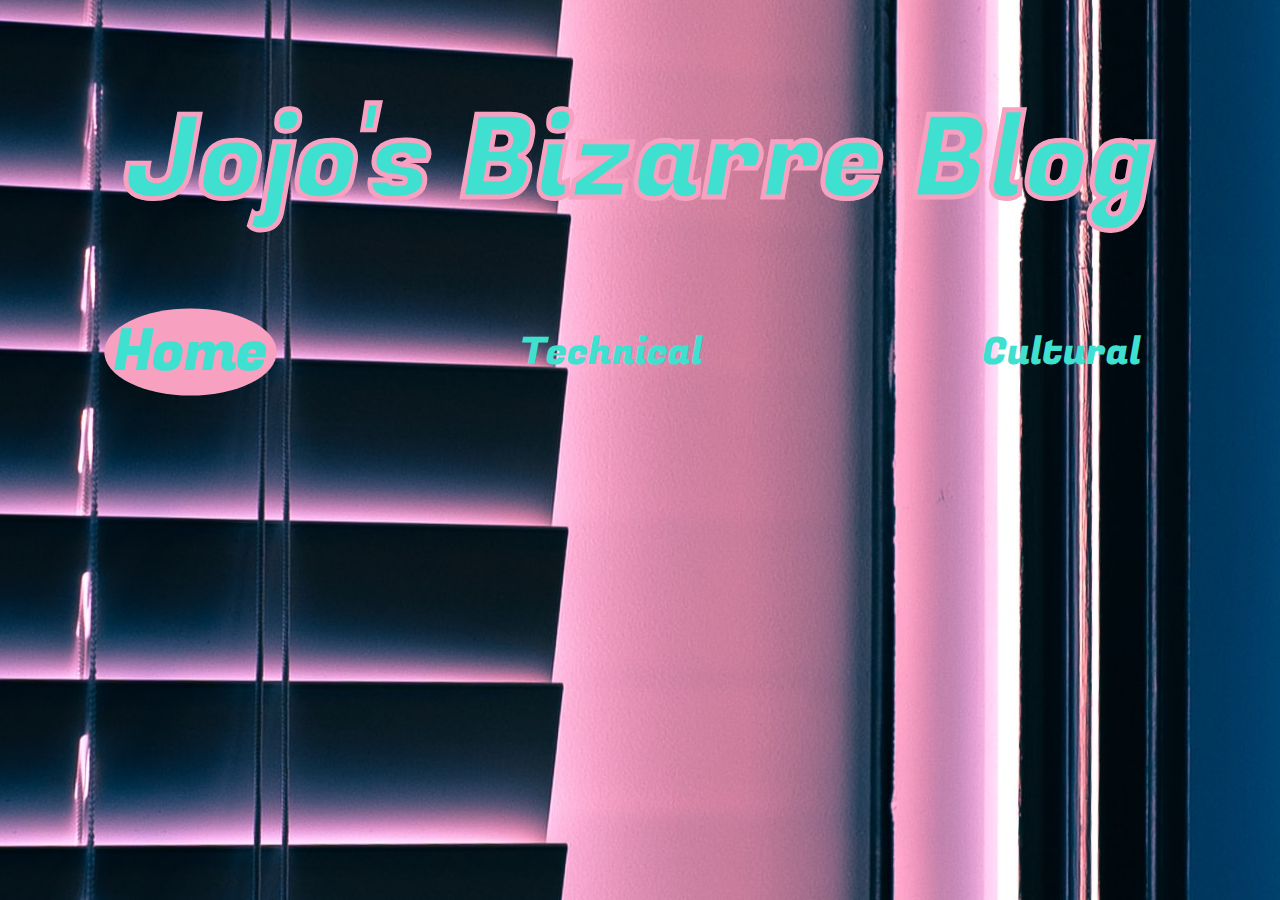
<file: index.html>
<!DOCTYPE html>
<html>
  <head>
    <meta charset="UTF-8">
    <meta name="viewport" content="width=device-width, initial-scale=1.0">
    <link href="styles/main.css" rel="stylesheet" type="text/css">
    <link rel="preconnect" href="https://fonts.googleapis.com">
    <link rel="preconnect" href="https://fonts.gstatic.com" crossorigin>
    <link href="https://fonts.googleapis.com/css2?family=Fugaz+One&family=Montserrat:wght@100&display=swap" rel="stylesheet">
    <title>My blog</title>
    </head>
  <body class="bg-image">
    <div class="header">
    <h1 class="turquoise-text text-outline header-type">Jojo's Bizarre Blog</h1>
    </div>
    <div class="button-grid-container">
      <div class="grid-item"><Button type="button" class="button turquoise-text button-here" onclick="window.location.href='index.html'">Home</Button></div>
      <div class="grid-item"><Button type="button" class="button turquoise-text" onclick="window.location.href='blog/Technical.html'">Technical</Button></div>
      <div class="grid-item"><Button type="button" class="button turquoise-text" onclick="window.location.href='blog/Cultural.html'">Cultural</Button></div>
    </div>
  <div>
    
  </div>
  </body>
</html>
</file>
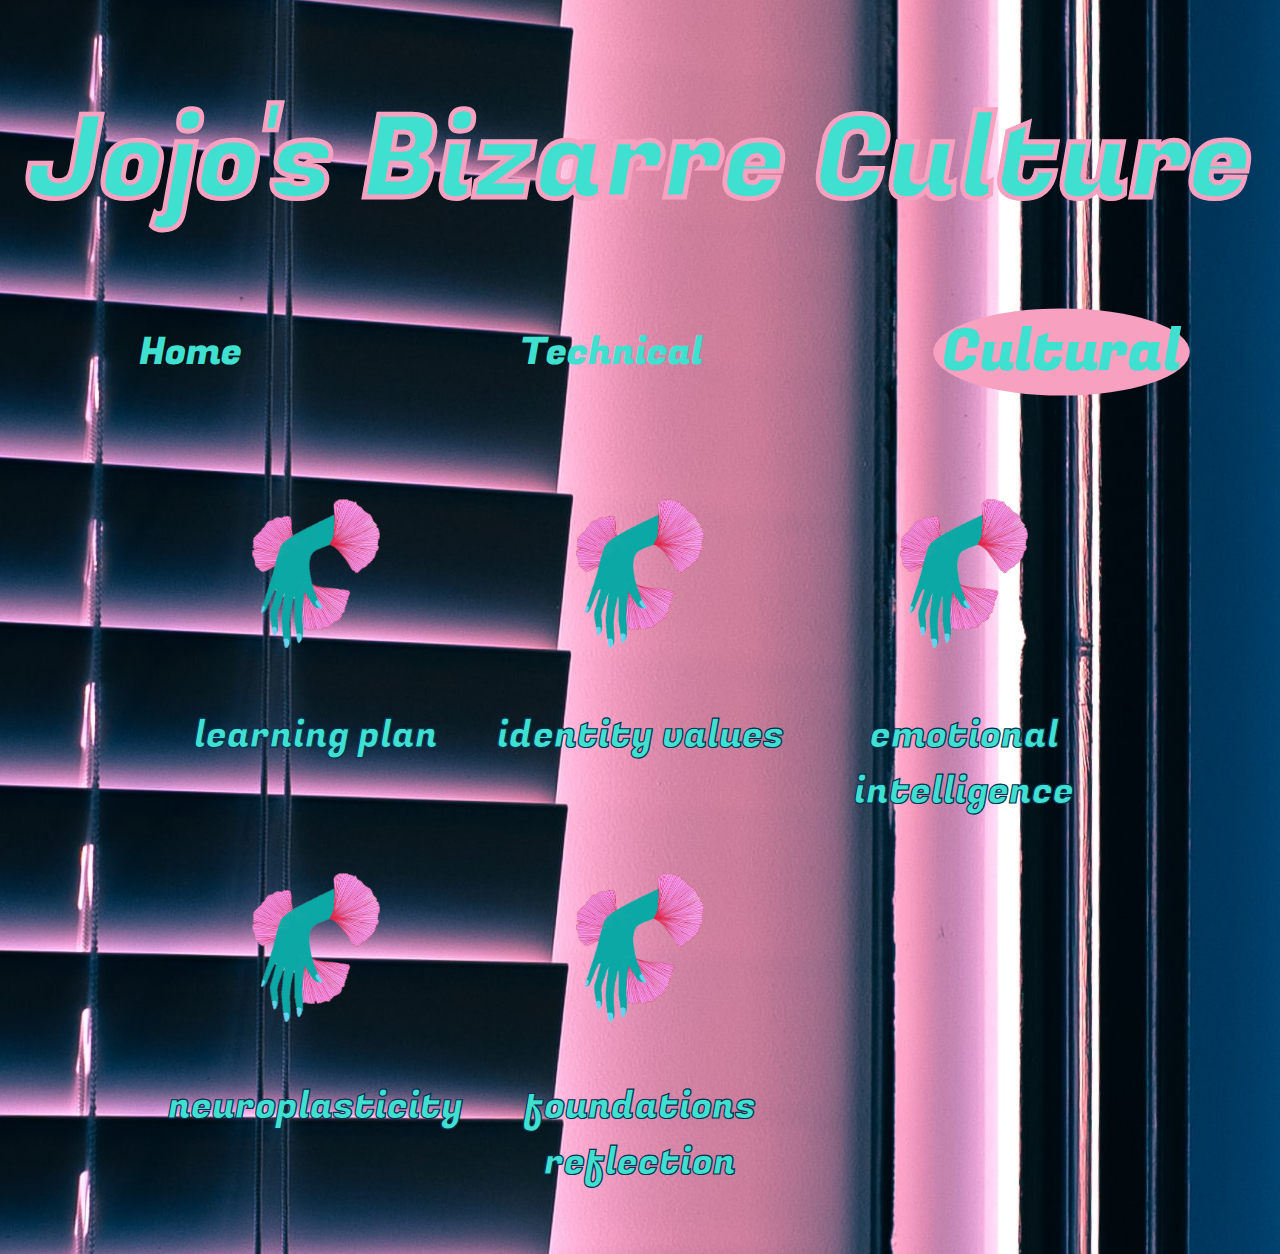
<file: blog/Cultural.html>
<!DOCTYPE html>
<html>
  <head>
    <meta charset="UTF-8" name="viewport" content="width=device-width, initial-scale=1">
    <link href="../styles/main.css" rel="stylesheet" type="text/css">
    <link rel="preconnect" href="https://fonts.googleapis.com">
    <link rel="preconnect" href="https://fonts.gstatic.com" crossorigin>
    <link href="https://fonts.googleapis.com/css2?family=Fugaz+One&family=Montserrat:wght@100&display=swap" rel="stylesheet">
    <title>My blog: Cultural</title>
    </head>
  <body class="bg-image">
    <div class="header">
      <h1 class="turquoise-text text-outline header-type">Jojo's Bizarre Culture</h1>
    </div>
    <div class="button-grid-container">
      <div class="grid-item">
        <Button type="button" class="button turquoise-text" onclick="window.location.href='../index.html'">Home</Button>
      </div>
      <div class="grid-item">
        <Button type="button" class="button turquoise-text" onclick="window.location.href='Technical.html'">Technical</Button>
      </div>
      <div class="grid-item">
        <Button type="button" class="button turquoise-text button-here" onclick="window.location.href='Cultural.html'">Cultural</Button>
      </div>
    </div>
    <div class="blog-grid-container">
      <div class="grid-item-topic turquoise-text"onclick="window.location.href='learning-plan.html'">
        <button type="button" class="culture-button"></button> 
          <span class="turquoise-text button-text">learning plan</span>
      </div>
      <div class="grid-item-topic turquoise-text"onclick="window.location.href='identity-values.html'">
        <button type="button" class="culture-button topic-word"></button>
          <span class="turquoise-text button-text">identity values</span>
      </div>
      <div class="grid-item-topic turquoise-text"onclick="window.location.href='emotional-intelligence.html'">
        <button type="button" class="culture-button"></button>
          <span class="turquoise-text button-text">emotional intelligence</span>
      </div>
      <div class="grid-item-topic"onclick="window.location.href='neuroplasticity.html'">
        <button type="button" class="culture-button"></button>
          <span class="turquoise-text button-text">neuroplasticity</span>
      </div>
      <div class="grid-item-topic"onclick="window.location.href='foundations-reflection.html'">
        <button type="button" class="culture-button"></button>
          <span class="turquoise-text button-text">foundations reflection</span>
      </div>
      <div class="grid-item-topic" style="display:none">
        <button type="button" class="culture-button"></button>
          <span class="turquoise-text button-text">Topic</span>
      </div>
      <div class="grid-item-topic" style="display:none">
        <button type="button" class="culture-button"></button>
          <span class="turquoise-text button-text">Topic</span>
      </div>
      <div class="grid-item-topic" style="display:none">
        <button type="button" class="culture-button"></button>
          <span class="turquoise-text button-text">Topic</span>
      </div>
      <div class="grid-item-topic" style="display:none">
        <button type="button" class="culture-button"></button>
          <span class="turquoise-text button-text">Topic</span>
      </div>
    </div>
  </body>
</html>
</file>
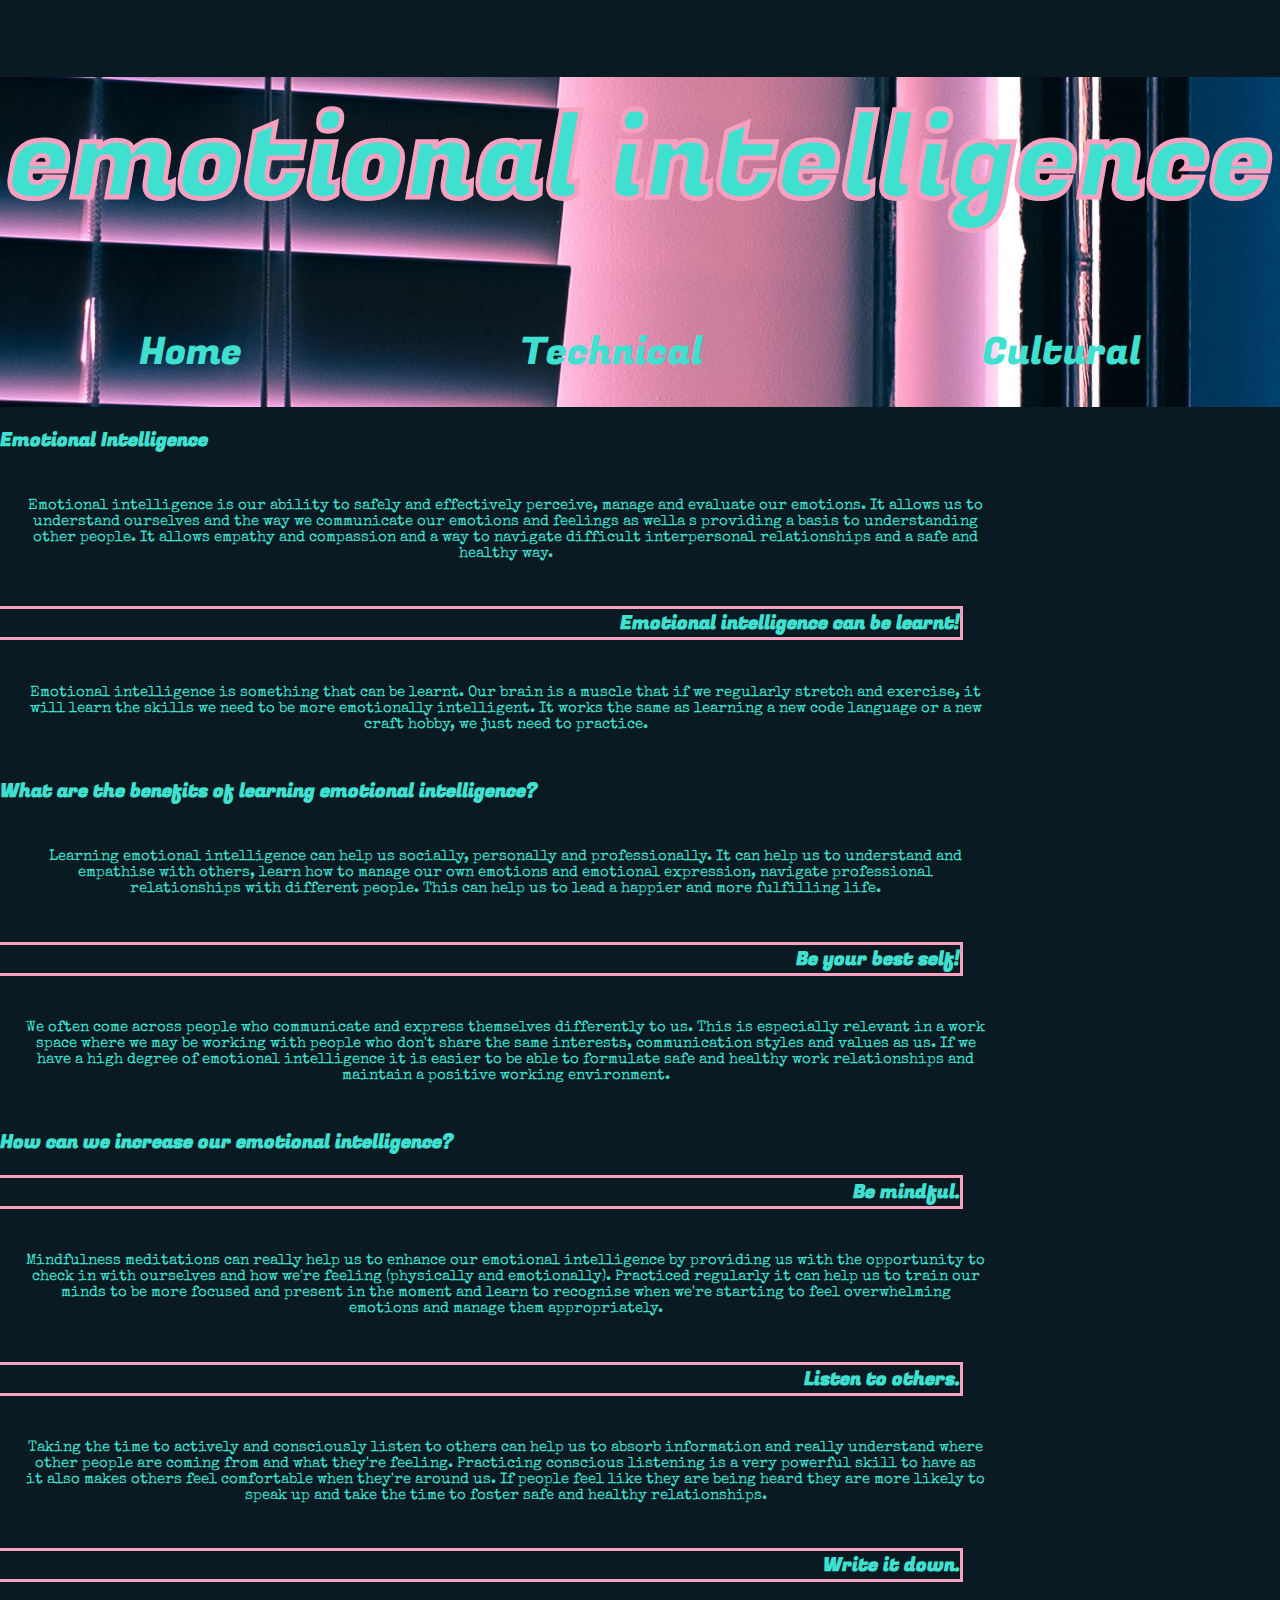
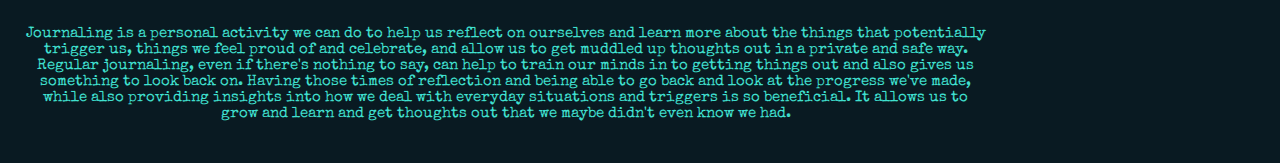
<file: blog/emotional-intelligence.html>
<!DOCTYPE html>
<html lang="en">
    <head>
      <meta charset="UTF-8">
      <meta name="viewport" content="width=device-width, initial-scale=1.0">
      <meta http-equiv="X-UA-Compatible" content="ie=edge">
      <link href="../styles/main.css" rel="stylesheet" type="text/css">
      <link rel="preconnect" href="https://fonts.googleapis.com">
      <link rel="preconnect" href="https://fonts.gstatic.com" crossorigin>
      <link href="https://fonts.googleapis.com/css2?family=Fugaz+One&family=Montserrat:wght@100&family=Special+Elite&display=swap" rel="stylesheet">
      <title>Emotional Intelligence</title>
    </head>
    <body style="background-color: #091a22">
      <div class="banner">
      <div class="header">
        <h1 class="turquoise-text text-outline header-type">emotional intelligence</h1>
      </div>
      <div class="button-grid-container">
        <div class="grid-item">
          <Button type="button" class="button turquoise-text" onclick="window.location.href='../index.html'">Home</Button>
        </div>
        <div class="grid-item">
          <Button type="button" class="button turquoise-text" onclick="window.location.href='Technical.html'">Technical</Button>
        </div>
        <div class="grid-item">
          <Button type="button" class="button turquoise-text" onclick="window.location.href='Cultural.html'">Cultural</Button>
        </div>
      </div>
      </div>
      <div>
        <h3 class="turquoise-text">Emotional Intelligence</h3>
          <p class="body-type main-content">
            Emotional intelligence is our ability to safely and effectively perceive, manage and evaluate our emotions. It allows us to understand ourselves and the way we communicate our emotions and feelings as wella s providing a basis to understanding other people. It allows empathy and compassion and a way to navigate difficult interpersonal relationships and a safe and healthy way.
          </p>
        <h3 class="turquoise-text border" style="text-align:right;">
        Emotional intelligence can be learnt!</h3>
          <p class="body-type main-content">
            Emotional intelligence is something that can be learnt. Our brain is a muscle that if we regularly stretch and exercise, it  will learn the skills we need to be more emotionally intelligent. It works the same as learning a new code language or a new craft hobby, we just need to practice.
          </p>
        <h3 class="turquoise-text">What are the benefits of learning emotional intelligence?</h3>
          <p class="body-type main-content">
            Learning emotional intelligence can help us socially, personally and professionally. It can help us to understand and empathise with others, learn how to manage our own emotions and emotional expression, navigate professional relationships with different people. This can help us to lead a happier and more fulfilling life.
          </p>
        <h3 class="turquoise-text border" style="text-align:right;">Be your best self!</h3>
          <p class="body-type main-content">
            We often come across people who communicate and express themselves differently to us. This is especially relevant in a work space where we may be working with people who don't share the same interests, communication styles and values as us. If we have a high degree of emotional intelligence it is easier to be able to formulate safe and healthy work relationships and maintain a positive working environment.
          </p>
        <h3 class="turquoise-text">How can we increase our emotional intelligence?</h3>
        <h3 class="turquoise-text border" style="text-align:right;">Be mindful.</h3>
          <p class="body-type main-content">
            Mindfulness meditations can really help us to enhance our emotional intelligence by providing us with the opportunity to check in with ourselves and how we're feeling (physically and emotionally). Practiced regularly it can help us to train our minds to be more focused and present in the moment and learn to recognise when we're starting to feel overwhelming emotions and manage them appropriately.
          </p>
        <h3 class="turquoise-text border" style="text-align:right;">Listen to others.</h3>
          <p class="body-type main-content">
            Taking the time to actively and consciously listen to others can help us to absorb information and really understand where other people are coming from and what they're feeling. Practicing conscious listening is a very powerful skill to have as it also makes others feel comfortable when they're around us. If people feel like they are being heard they are more likely to speak up and take the time to foster safe and healthy relationships.
          </p>
        <h3 class="turquoise-text border" style="text-align:right;">Write it down.</h3>
          <p class="body-type main-content">
            Journaling is a personal activity we can do to help us reflect on ourselves and learn more about the things that potentially trigger us, things we feel proud of and celebrate, and allow us to get muddled up thoughts out in a private and safe way. Regular journaling, even if there's nothing to say, can help to train our minds in to getting things out and also gives us something to look back on. Having those times of reflection and being able to go back and look at the progress we've made, while also providing insights into how we deal with everyday situations and triggers is so beneficial. It allows us to grow and learn and get thoughts out that we maybe didn't even know we had.
          </p>
      </div>
    </body>
  </html>
</file>
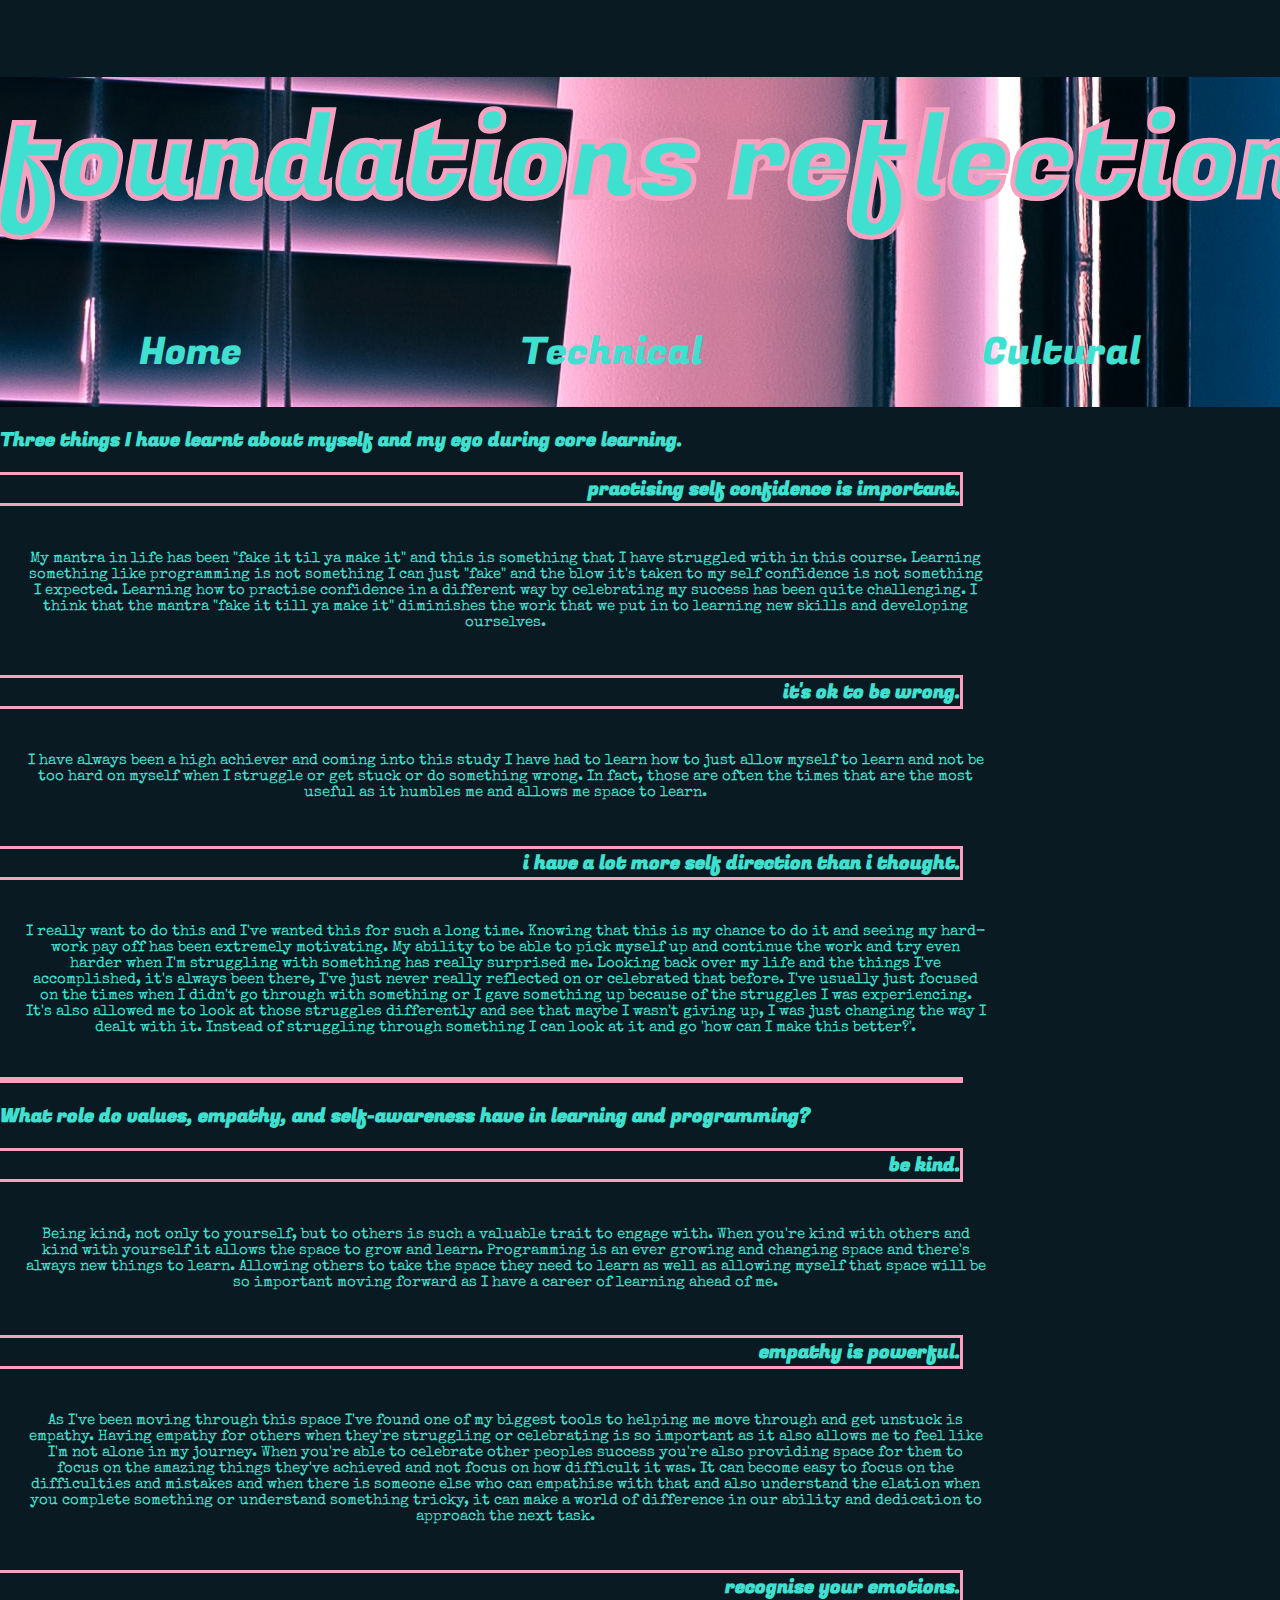
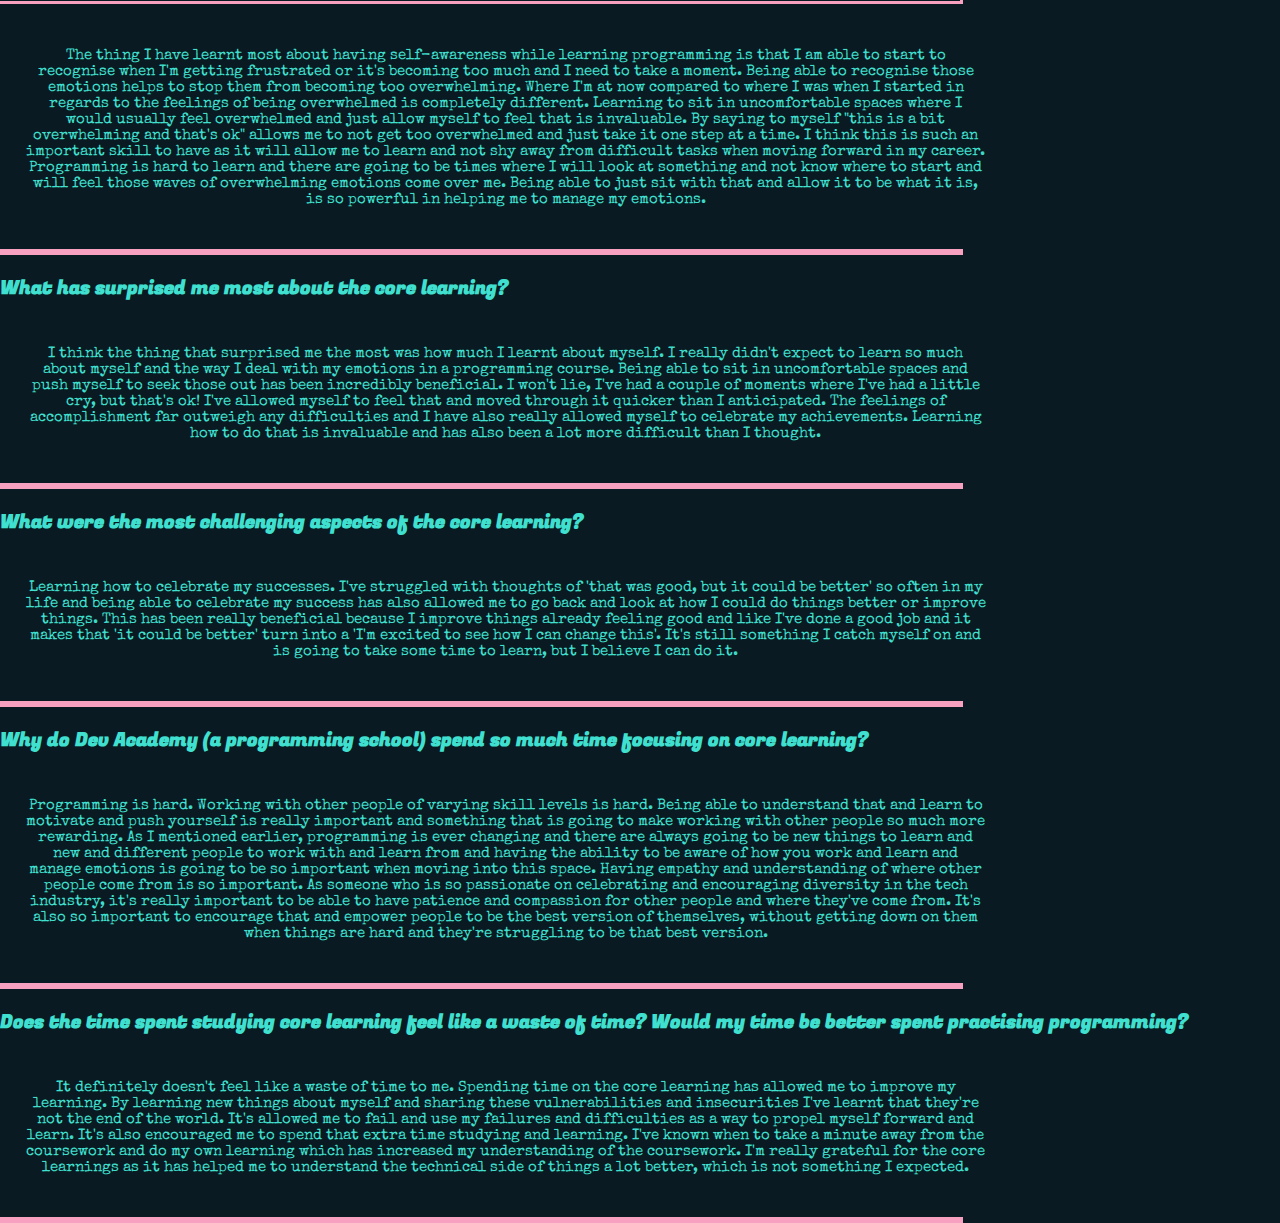
<file: blog/foundations-reflection.html>
<!DOCTYPE html>
<html lang="en">
    <head>
      <meta charset="UTF-8">
      <meta name="viewport" content="width=device-width, initial-scale=1.0">
      <meta http-equiv="X-UA-Compatible" content="ie=edge">
      <link href="../styles/main.css" rel="stylesheet" type="text/css">
      <link rel="preconnect" href="https://fonts.googleapis.com">
      <link rel="preconnect" href="https://fonts.gstatic.com" crossorigin>
      <link href="https://fonts.googleapis.com/css2?family=Fugaz+One&family=Montserrat:wght@100&family=Special+Elite&display=swap" rel="stylesheet">
      <title>Foundations Reflection</title>
    </head>
    <body style="background-color: #091a22">
      <div class="banner">
      <div class="header">
        <h1 class="turquoise-text text-outline header-type">foundations reflection</h1>
      </div>
      <div class="button-grid-container">
        <div class="grid-item">
          <Button type="button" class="button turquoise-text" onclick="window.location.href='../index.html'">Home</Button>
        </div>
        <div class="grid-item">
          <Button type="button" class="button turquoise-text" onclick="window.location.href='Technical.html'">Technical</Button>
        </div>
        <div class="grid-item">
          <Button type="button" class="button turquoise-text" onclick="window.location.href='Cultural.html'">Cultural</Button>
        </div>
      </div>
      </div>
      <div>
        <h3 class="turquoise-text"> Three things I have learnt about myself and my ego during core learning.</h3>
      </p>
      <h3 class="turquoise-text border" style="text-align:right;">practising self confidence is important.
      </h3>
          <p class="body-type main-content">
            My mantra in life has been "fake it til ya make it" and this is something that I have struggled with in this course. Learning something like programming is not something I can just "fake" and the blow it's taken to my self confidence is not something I expected. Learning how to practise confidence in a different way by celebrating my success has been quite challenging. I think that the mantra "fake it till ya make it" diminishes the work that we put in to learning new skills and developing ourselves.
          </p>
        <h3 class="turquoise-text border" style="text-align:right;">it's ok to be wrong.
        </h3>
          <p class="body-type main-content">
            I have always been a high achiever and coming into this study I have had to learn how to just allow myself to learn and not be too hard on myself when I struggle or get stuck or do something wrong. In fact, those are often the times that are the most useful as it humbles me and allows me space to learn. 
          </p>
        <h3 class="turquoise-text border" style="text-align:right;">i have a lot more self direction than i thought.
        </h3>
          <p class="body-type main-content">
            I really want to do this and I've wanted this for such a long time. Knowing that this is my chance to do it and seeing my hard-work pay off has been extremely motivating. My ability to be able to pick myself up and continue the work and try even harder when I'm struggling with something has really surprised me. Looking back over my life and the things I've accomplished, it's always been there, I've just never really reflected on or celebrated that before. I've usually just focused on the times when I didn't go through with something or I gave something up because of the struggles I was experiencing. It's also allowed me to look at those struggles differently and see that maybe I wasn't giving up, I was just changing the way I dealt with it. Instead of struggling through something I can look at it and go 'how can I make this better?'.
          </p>
        <div class="border"></div>
        <h3 class="turquoise-text">What role do values, empathy, and self-awareness have in learning and programming?</h3>
        <h3 class="turquoise-text border" style="text-align:right;">be kind.
        </h3>
          <p class="body-type main-content">
            Being kind, not only to yourself, but to others is such a valuable trait to engage with. When you're kind with others and kind with yourself it allows the space to grow and learn. Programming is an ever growing and changing space and there's always new things to learn. Allowing others to take the space they need to learn as well as allowing myself that space will be so important moving forward as I have a career of learning ahead of me.
          </p>
        <h3 class="turquoise-text border" style="text-align:right;">empathy is powerful.
        </h3>
          <p class="body-type main-content">
            As I've been moving through this space I've found one of my biggest tools to helping me move through and get unstuck is empathy. Having empathy for others when they're struggling or celebrating is so important as it also allows me to feel like I'm not alone in my journey. When you're able to celebrate other peoples success you're also providing space for them to focus on the amazing things they've achieved and not focus on how difficult it was. It can become easy to focus on the difficulties and mistakes and when there is someone else who can empathise with that and also understand the elation when you complete something or understand something tricky, it can make a world of difference in our ability and dedication to approach the next task. 
          </p>
        <h3 class="turquoise-text border" style="text-align:right;">recognise your emotions.
        </h3>
          <p class="body-type main-content">
            The thing I have learnt most about having self-awareness while learning programming is that I am able to start to recognise when I'm getting frustrated or it's becoming too much and I need to take a moment. Being able to recognise those emotions helps to stop them from becoming too overwhelming. Where I'm at now compared to where I was when I started in regards to the feelings of being overwhelmed is completely different. Learning to sit in uncomfortable spaces where I would usually feel overwhelmed and just allow myself to feel that is invaluable. By saying to myself "this is a bit overwhelming and that's ok" allows me to not get too overwhelmed and just take it one step at a time. I think this is such an important skill to have as it will allow me to learn and not shy away from difficult tasks when moving forward in my career. Programming is hard to learn and there are going to be times where I will look at something and not know where to start and will feel those waves of overwhelming emotions come over me. Being able to just sit with that and allow it to be what it is, is so powerful in helping me to manage my emotions.
          </p>
        <div class="border"></div>
        <h3 class="turquoise-text">What has surprised me most about the core learning?</h3>
          <p class="body-type main-content">
            I think the thing that surprised me the most was how much I learnt about myself. I really didn't expect to learn so much about myself and the way I deal with my emotions in a programming course. Being able to sit in uncomfortable spaces and push myself to seek those out has been incredibly beneficial. I won't lie, I've had a couple of moments where I've had a little cry, but that's ok! I've allowed myself to feel that and moved through it quicker than I anticipated. The feelings of accomplishment far outweigh any difficulties and I have also really allowed myself to celebrate my achievements. Learning how to do that is invaluable and has also been a lot more difficult than I thought.
          </p>
        <div class="border"></div>
        <h3 class="turquoise-text">What were the most challenging aspects of the core learning?</h3>
          <p class="body-type main-content">
            Learning how to celebrate my successes. I've struggled with thoughts of 'that was good, but it could be better' so often in my life and being able to celebrate my success has also allowed me to go back and look at how I could do things better or improve things. This has been really beneficial because I improve things already feeling good and like I've done a good job and it makes that 'it could be better' turn into a 'I'm excited to see how I can change this'. It's still something I catch myself on and is going to take some time to learn, but I believe I can do it.
          </p>
        <div class="border"></div>
        <h3 class="turquoise-text">Why do Dev Academy (a programming school) spend so much time focusing on core learning?</h3>
          <p class="body-type main-content">
            Programming is hard. Working with other people of varying skill levels is hard. Being able to understand that and learn to motivate and push yourself is really important and something that is going to make working with other people so much more rewarding. As I mentioned earlier, programming is ever changing and there are always going to be new things to learn and new and different people to work with and learn from and having the ability to be aware of how you work and learn and manage emotions is going to be so important when moving into this space. Having empathy and understanding of where other people come from is so important. As someone who is so passionate on celebrating and encouraging diversity in the tech industry, it's really important to be able to have patience and compassion for other people and where they've come from. It's also so important to encourage that and empower people to be the best version of themselves, without getting down on them when things are hard and they're struggling to be that best version.
          </p>
        <div class="border"></div>
        <h3 class="turquoise-text">Does the time spent studying core learning feel like a waste of time? Would my time be better spent practising programming?</h3>
          <p class="body-type main-content">
            It definitely doesn't feel like a waste of time to me. Spending time on the core learning has allowed me to improve my learning. By learning new things about myself and sharing these vulnerabilities and insecurities I've learnt that they're not the end of the world. It's allowed me to fail and use my failures and difficulties as a way to propel myself forward and learn. It's also encouraged me to spend that extra time studying and learning. I've known when to take a minute away from the coursework and do my own learning which has increased my understanding of the coursework. I'm really grateful for the core learnings as it has helped me to understand the technical side of things a lot better, which is not something I expected.
          </p>  
        <div class="border"></div>
      </div>
    </body>
  </html>
</file>
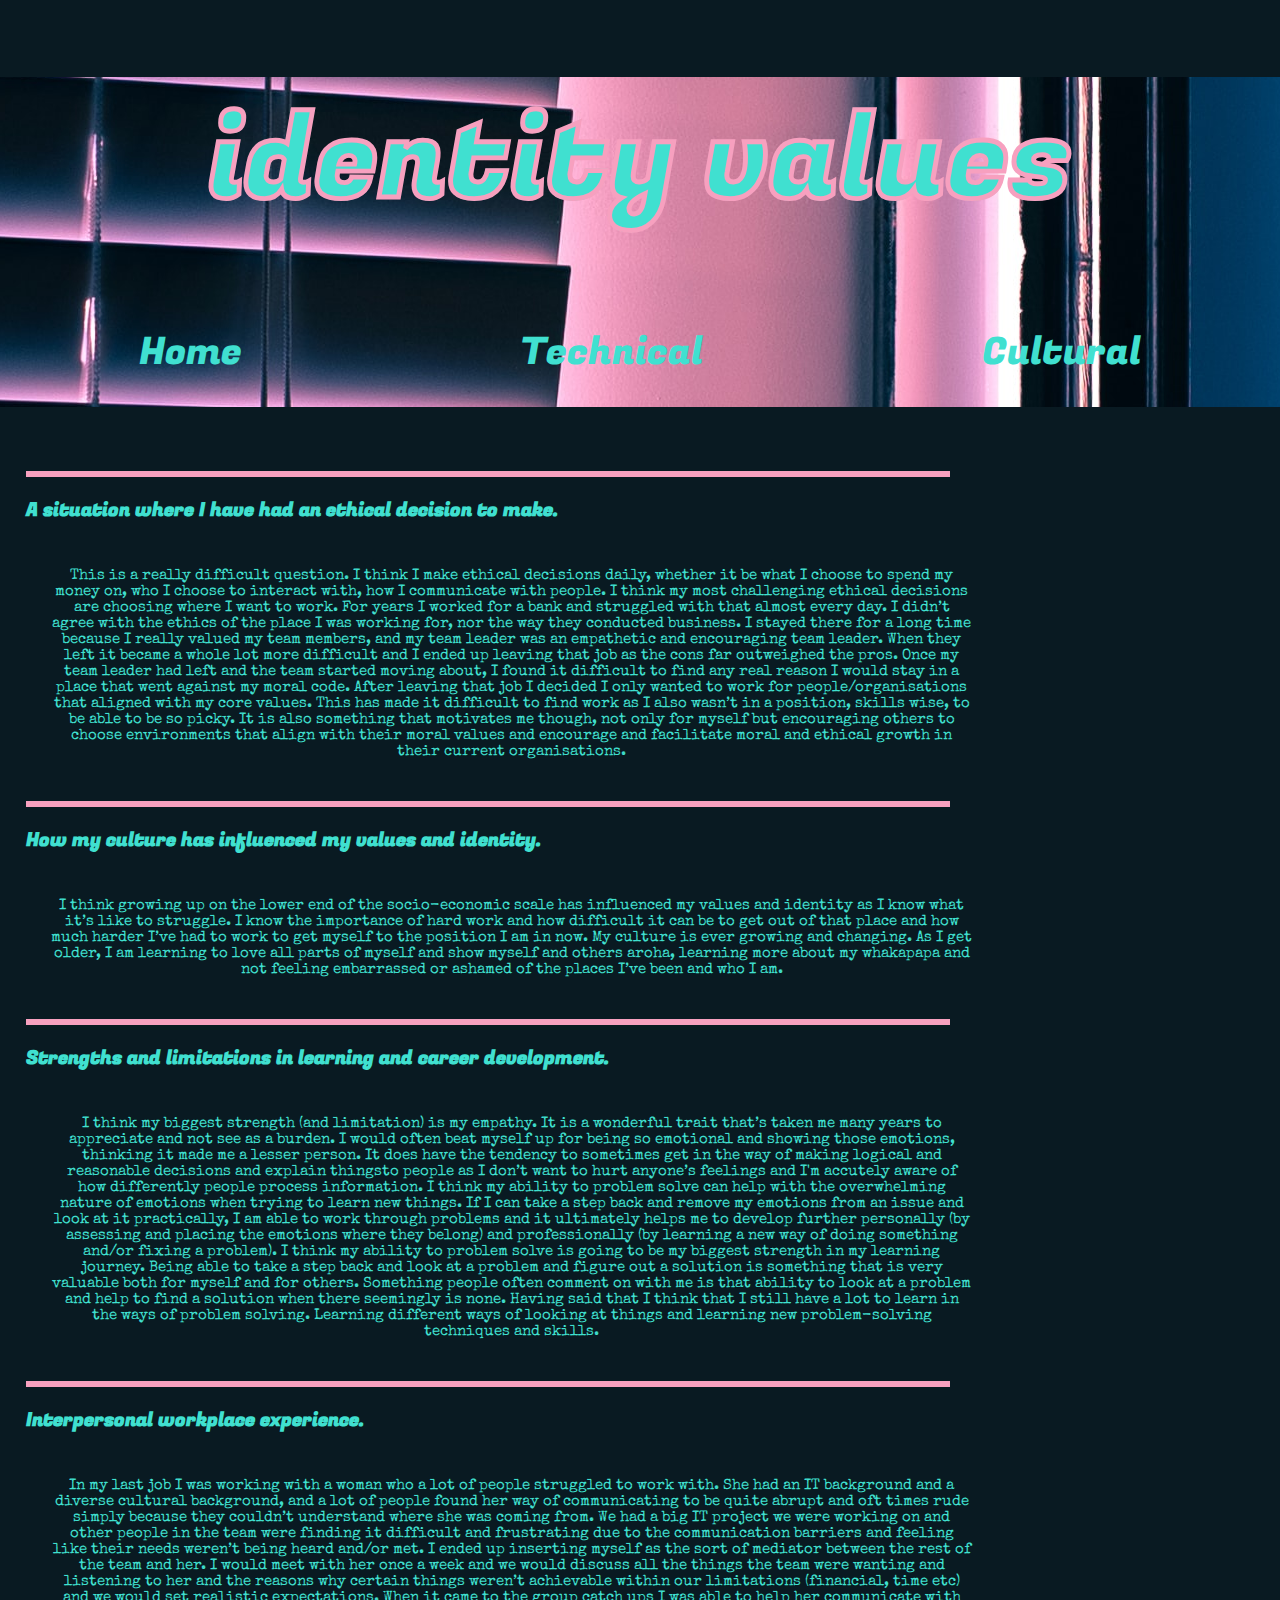
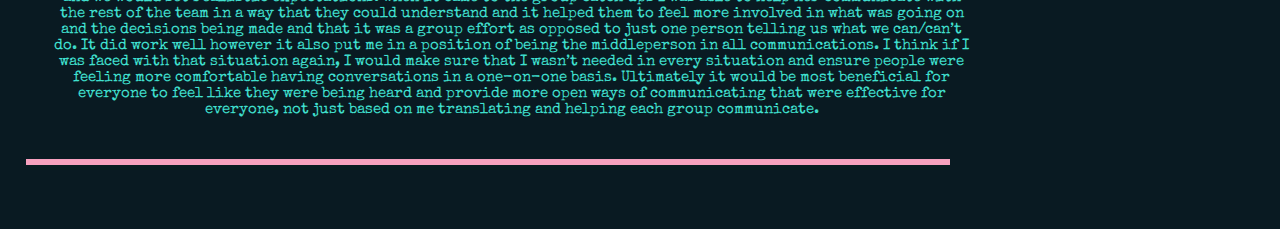
<file: blog/identity-values.html>
<!DOCTYPE html>
<html lang="en">
    <head>
      <meta charset="UTF-8">
      <meta name="viewport" content="width=device-width, initial-scale=1.0">
      <meta http-equiv="X-UA-Compatible" content="ie=edge">
      <link href="../styles/main.css" rel="stylesheet" type="text/css">
      <link rel="preconnect" href="https://fonts.googleapis.com">
      <link rel="preconnect" href="https://fonts.gstatic.com" crossorigin>
      <link href="https://fonts.googleapis.com/css2?family=Fugaz+One&family=Montserrat:wght@100&family=Special+Elite&display=swap" rel="stylesheet">
      <title>Identity Values</title>
    </head>
    <body style="background-color: #091a22">
      <div class="banner">
      <div class="header">
        <h1 class="turquoise-text text-outline header-type">identity values</h1>
      </div>
      <div class="button-grid-container">
        <div class="grid-item">
          <Button type="button" class="button turquoise-text" onclick="window.location.href='../index.html'">Home</Button>
        </div>
        <div class="grid-item">
          <Button type="button" class="button turquoise-text" onclick="window.location.href='Technical.html'">Technical</Button>
        </div>
        <div class="grid-item">
          <Button type="button" class="button turquoise-text" onclick="window.location.href='Cultural.html'">Cultural</Button>
        </div>
      </div>
      </div>
    <div style="margin: 5vw 2vw 5vw 2vw;">
      <div class="border"></div>
        <h3 class="turquoise-text">A situation where I have had an ethical decision to make.</h3>
          <p class="body-type main-content">
            This is a really difficult question.  I think I make ethical decisions daily, whether it be what I choose to spend my money on, who I choose to interact with, how I communicate with people. I think my most challenging ethical decisions are choosing where I want to work. For years I worked for a bank and struggled with that almost every day. I didn’t agree with the ethics of the place I was working for, nor the way they conducted business. I stayed there for a long time because I really valued my team members, and my team leader was an empathetic and encouraging team leader. When they left it became a whole lot more difficult and I ended up leaving that job as the cons far outweighed the pros. Once my team leader had left and the team started moving about, I found it difficult to find any real reason I would stay in a place that went against my moral code. After leaving that job I decided I only wanted to work for people/organisations that aligned with my core values. This has made it difficult to find work as I also wasn’t in a position, skills wise, to be able to be so picky. It is also something that motivates me though, not only for myself but encouraging others to choose environments that align with their moral values and encourage and facilitate moral and ethical growth in their current organisations.
          </p>
      <div class="border"></div>
        <h3 class="turquoise-text">How my culture has influenced my values and identity.</h3>
          <p class="body-type main-content">
            I think growing up on the lower end of the socio-economic scale has influenced my values and identity as I know what it’s like to struggle. I know the importance of hard work and how difficult it can be to get out of that place and how much harder I’ve had to work to get myself to the position I am in now. My culture is ever growing and changing. As I get older, I am learning to love all parts of myself and show myself and others aroha, learning more about my whakapapa and not feeling embarrassed or ashamed of the places I’ve been and who I am. 
          </p>
      <div class="border"></div>
        <h3 class="turquoise-text">Strengths and limitations in learning and career development.</h3>
          <p class="body-type main-content">
            I think my biggest strength (and limitation) is my empathy. It is a wonderful trait that’s taken me many years to appreciate and not see as a burden. I would often beat myself up for being so emotional and showing those emotions, thinking it made me a lesser person. It does have the tendency to sometimes get in the way of making logical and reasonable decisions and explain thingsto people as I don’t want to hurt anyone’s feelings and I'm accutely aware of how differently people process information. I think my ability to problem solve can help with the overwhelming nature of emotions when trying to learn new things. If I can take a step back and remove my emotions from an issue and look at it practically, I am able to work through problems and it ultimately helps me to develop further personally (by assessing and placing the emotions where they belong) and professionally (by learning a new way of doing something and/or fixing a problem).

            I think my ability to problem solve is going to be my biggest strength in my learning journey. Being able to take a step back and look at a problem and figure out a solution is something that is very valuable both for myself and for others. Something people often comment on with me is that ability to look at a problem and help to find a solution when there seemingly is none. Having said that I think that I still have a lot to learn in the ways of problem solving. Learning different ways of looking at things and learning new problem-solving techniques and skills.
          </p>
     <div class="border"></div>
      <h3 class="turquoise-text">Interpersonal workplace experience.</h3>
        <p class="body-type main-content">
          In my last job I was working with a woman who a lot of people struggled to work with. She had an IT background and a diverse cultural background, and a lot of people found her way of communicating to be quite abrupt and oft times rude simply because they couldn’t understand where she was coming from. We had a big IT project we were working on and other people in the team were finding it difficult and frustrating due to the communication barriers and feeling like their needs weren’t being heard and/or met. I ended up inserting myself as the sort of mediator between the rest of the team and her. I would meet with her once a week and we would discuss all the things the team were wanting and listening to her and the reasons why certain things weren’t achievable within our limitations (financial, time etc) and we would set realistic expectations. When it came to the group catch ups I was able to help her communicate with the rest of the team in a way that they could understand and it helped them to feel more involved in what was going on and the decisions being made and that it was a group effort as opposed to just one person telling us what we can/can’t do. It did work well however it also put me in a position of being the middleperson in all communications. I think if I was faced with that situation again, I would make sure that I wasn’t needed in every situation and ensure people were feeling more comfortable having conversations in a one-on-one basis. Ultimately it would be most beneficial for everyone to feel like they were being heard and provide more open ways of communicating that were effective for everyone, not just based on me translating and helping each group communicate.</p>
     <div class="border"></div>
    </div>
  </body>
  </html>
</file>
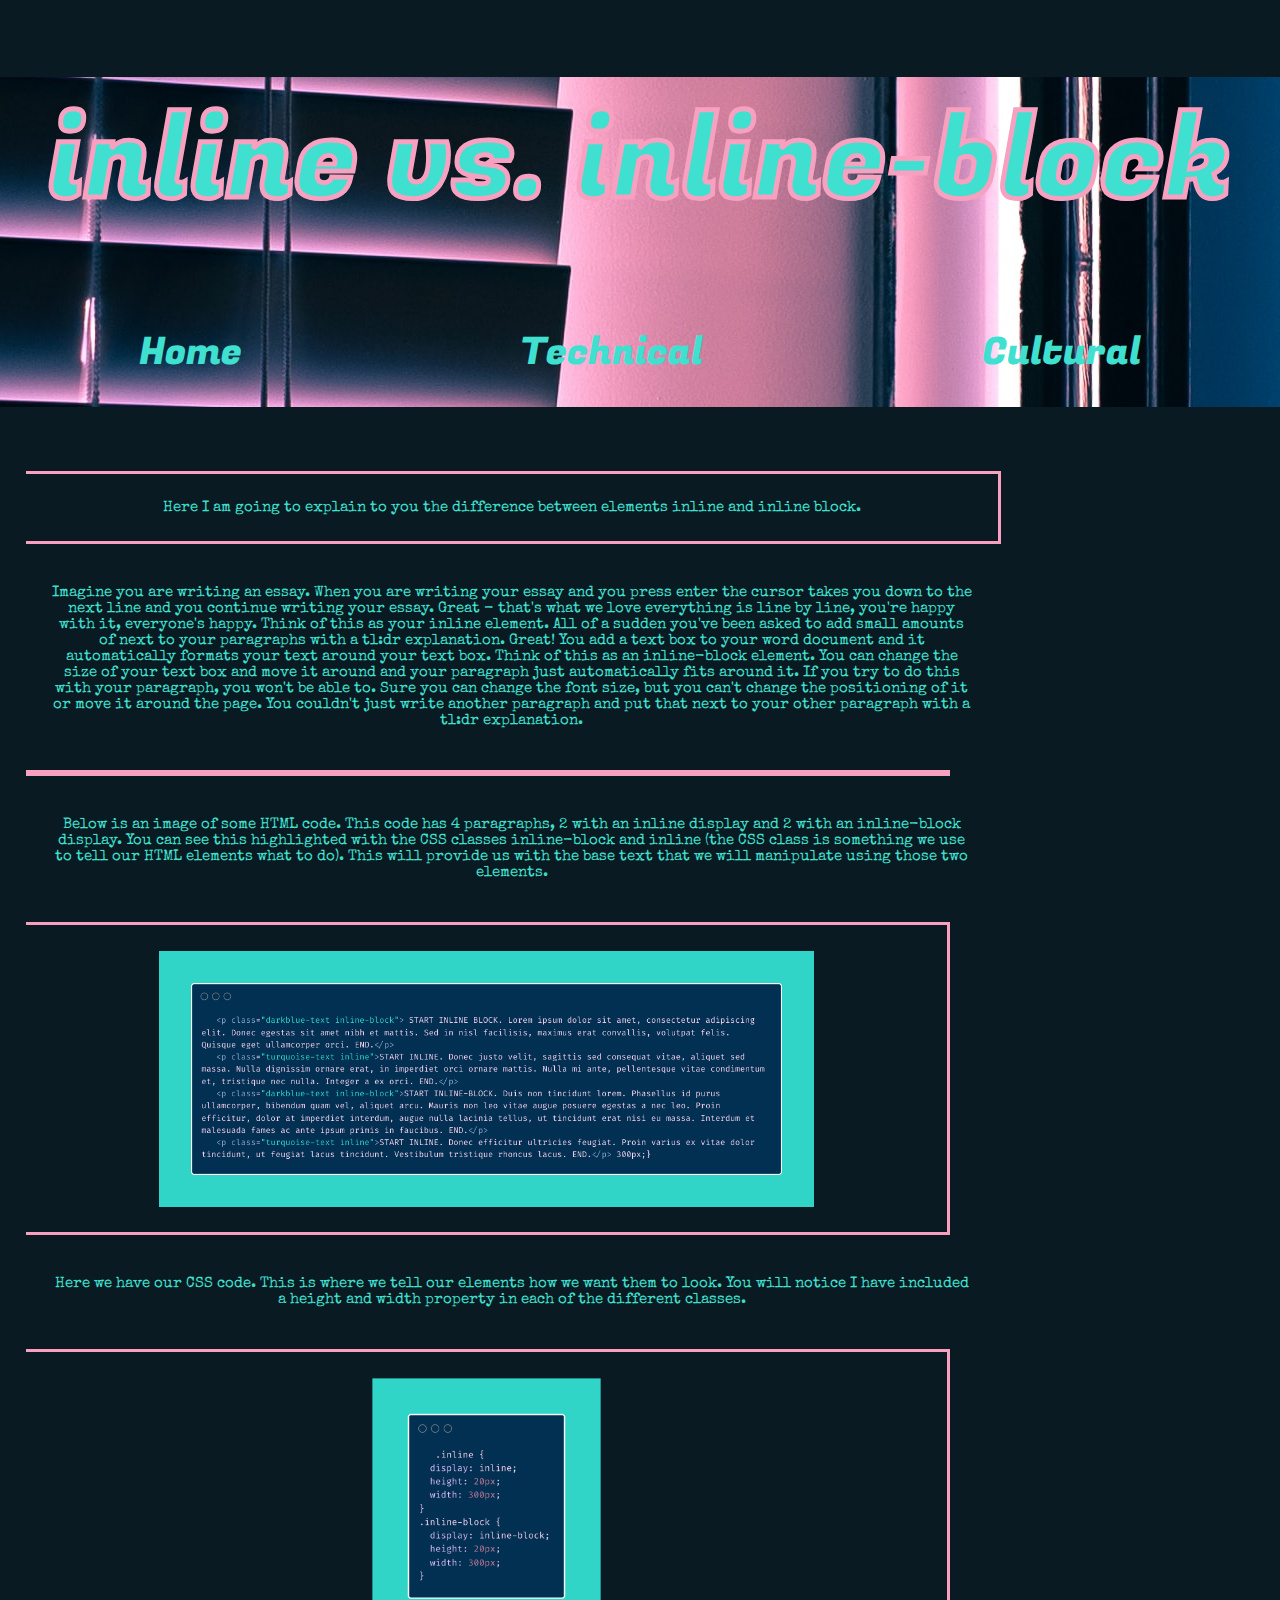
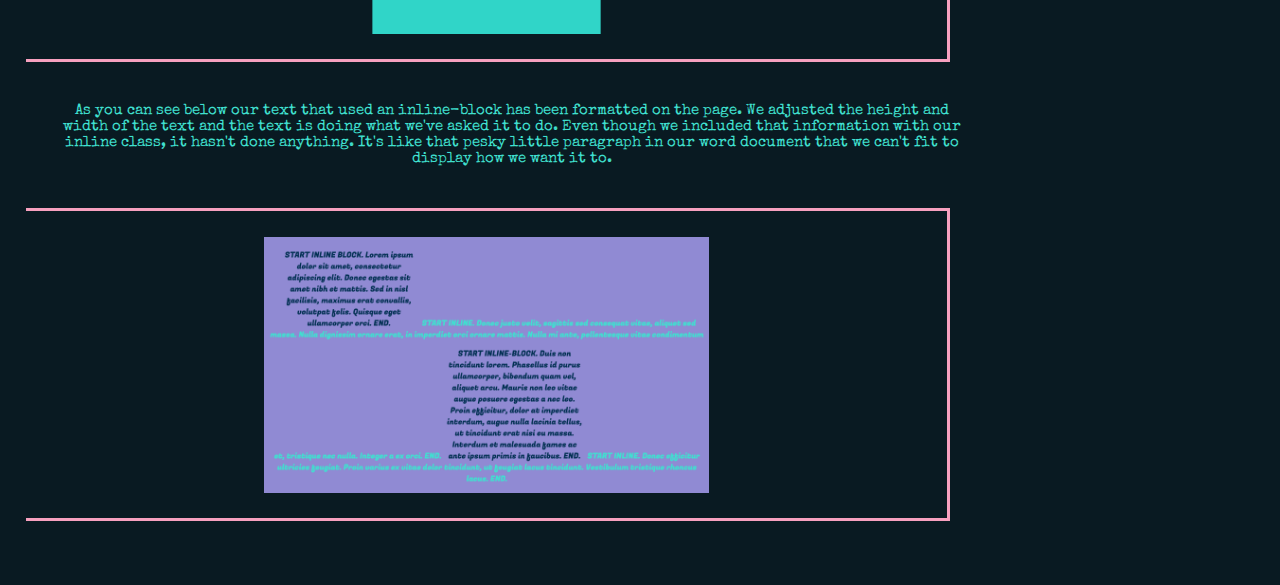
<file: blog/inline-vs-inline-block.html>
<!DOCTYPE html>
<html>
  <head>
    <meta charset="UTF-8">
    <link href="../styles/main.css" rel="stylesheet" type="text/css">
    <link rel="preconnect" href="https://fonts.googleapis.com">
    <link rel="preconnect" href="https://fonts.gstatic.com" crossorigin>
    <link href="https://fonts.googleapis.com/css2?family=Fugaz+One&family=Montserrat:wght@100&family=Special+Elite&display=swap" rel="stylesheet">
    <title>My blog</title>
  </head>
  <body style="background-color: #091a22">
    <div class="banner">
    <div class="header">
      <h1 class="turquoise-text text-outline header-type">inline vs. inline-block</h1>
    </div>
    <div class="button-grid-container">
      <div class="grid-item">
        <Button type="button" class="button turquoise-text" onclick="window.location.href='../index.html'">Home</Button>
      </div>
      <div class="grid-item">
        <Button type="button" class="button turquoise-text" onclick="window.location.href='Technical.html'">Technical</Button>
      </div>
      <div class="grid-item">
        <Button type="button" class="button turquoise-text" onclick="window.location.href='Cultural.html'">Cultural</Button>
      </div>
    </div>
    </div>
    <div style="margin: 5vw 2vw 5vw 2vw;">
        <p class="body-type main-content border">
          Here I am going to explain to you the difference between elements inline and inline block.
        </p>
        <p class="body-type main-content">
          Imagine you are writing an essay. When you are writing your essay and you press enter the cursor takes you down to the next line and you continue writing your essay. Great - that's what we love everything is line by line, you're happy with it, everyone's happy. Think of this as your inline element. All of a sudden you've been asked to add small amounts of next to your paragraphs with a tl:dr explanation. Great! You add a text box to your word document and it automatically formats your text around your text box. Think of this as an inline-block element. You can change the size of your text box and move it around and your paragraph just automatically fits around it. If you try to do this with your paragraph, you won't be able to. Sure you can change the font size, but you can't change the positioning of it or move it around the page. You couldn't just write another paragraph and put that next to your other paragraph with a tl:dr explanation.
        </p>
      <div class="border"></div>
        <p class="body-type main-content">
          Below is an image of some HTML code. This code has 4 paragraphs, 2 with an inline display and 2 with an inline-block display. You can see this highlighted with the CSS classes inline-block and inline (the CSS class is something we use to tell our HTML elements what to do). This will provide us with the base text that we will manipulate using those two elements.
        </p>
      <div class="border">
        <img src="../images/html-code.png" class="html-example" alt="screenshot of html code"> 
      </div>
        <p class="body-type main-content">
          Here we have our CSS code. This is where we tell our elements how we want them to look. You will notice I have included a height and width property in each of the different classes.
        </p>
      <div class = border>
        <img src="../images/css-code.png" class="css-example" alt="screenshot of css code">
      </div>       
        <p class="body-type main-content">
          As you can see below our text that used an inline-block has been formatted on the page. We adjusted the height and width of the text and the text is doing what we've asked it to do. Even though we included that information with our inline class, it hasn't done anything. It's like that pesky little paragraph in our word document that we can't fit to display how we want it to.
        </p>
      <div class="border">
        <img src="../images/example-sprint-2.png" class="s2-example" alt="screenshot of what our content looks like">
      </div>
    </div>
  </body>
</html>
</file>
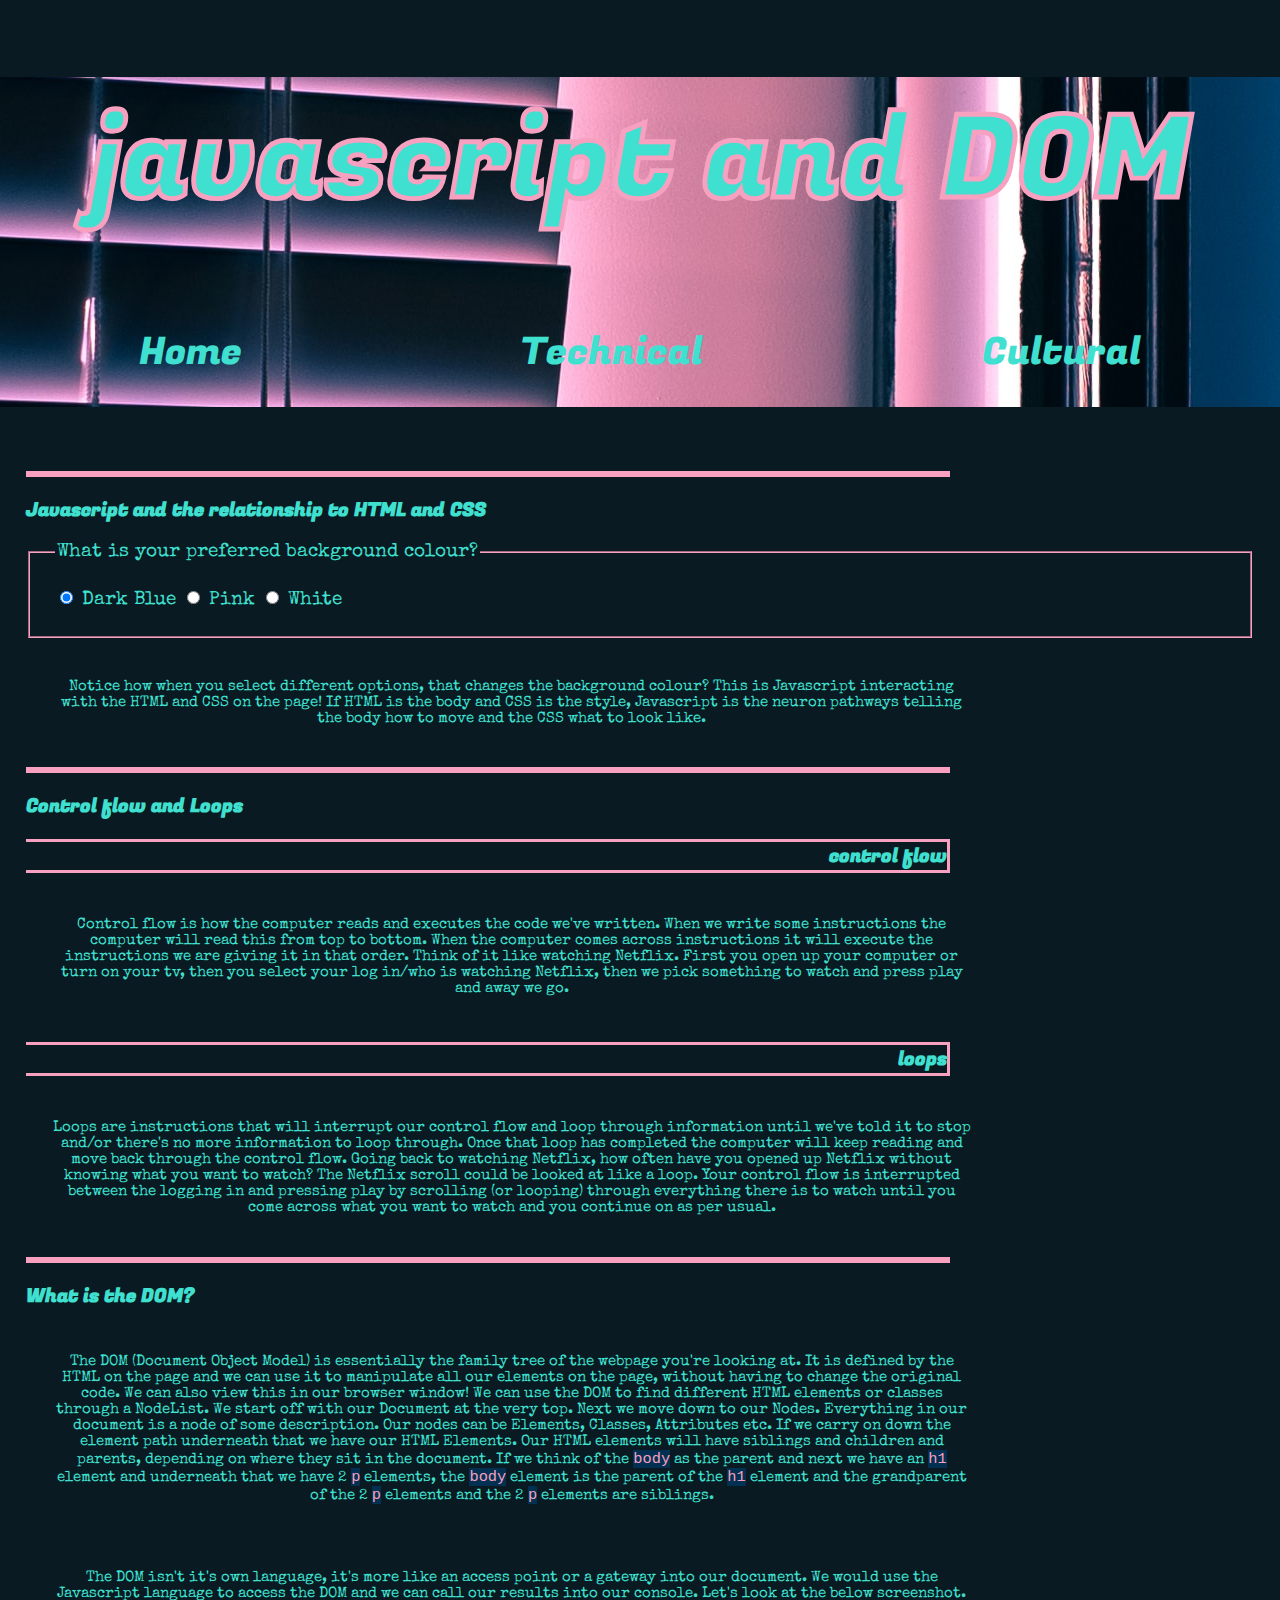
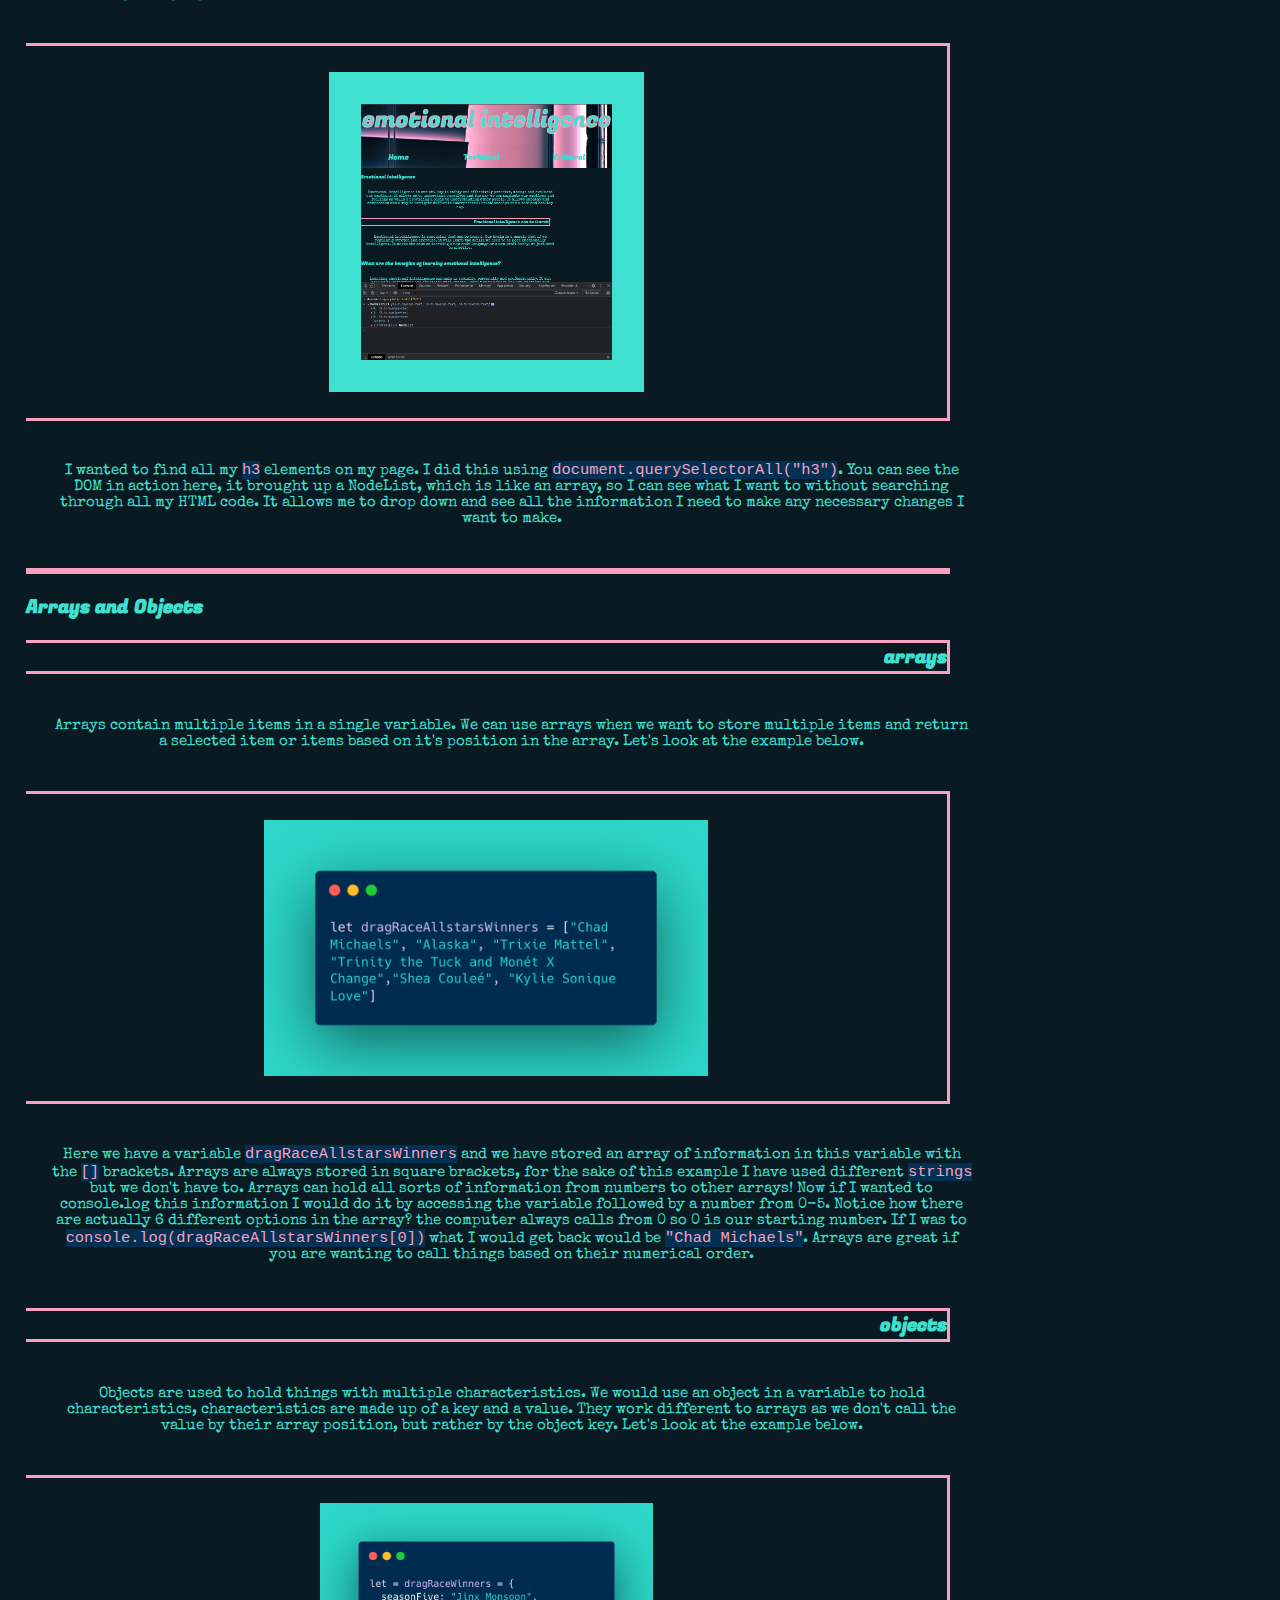
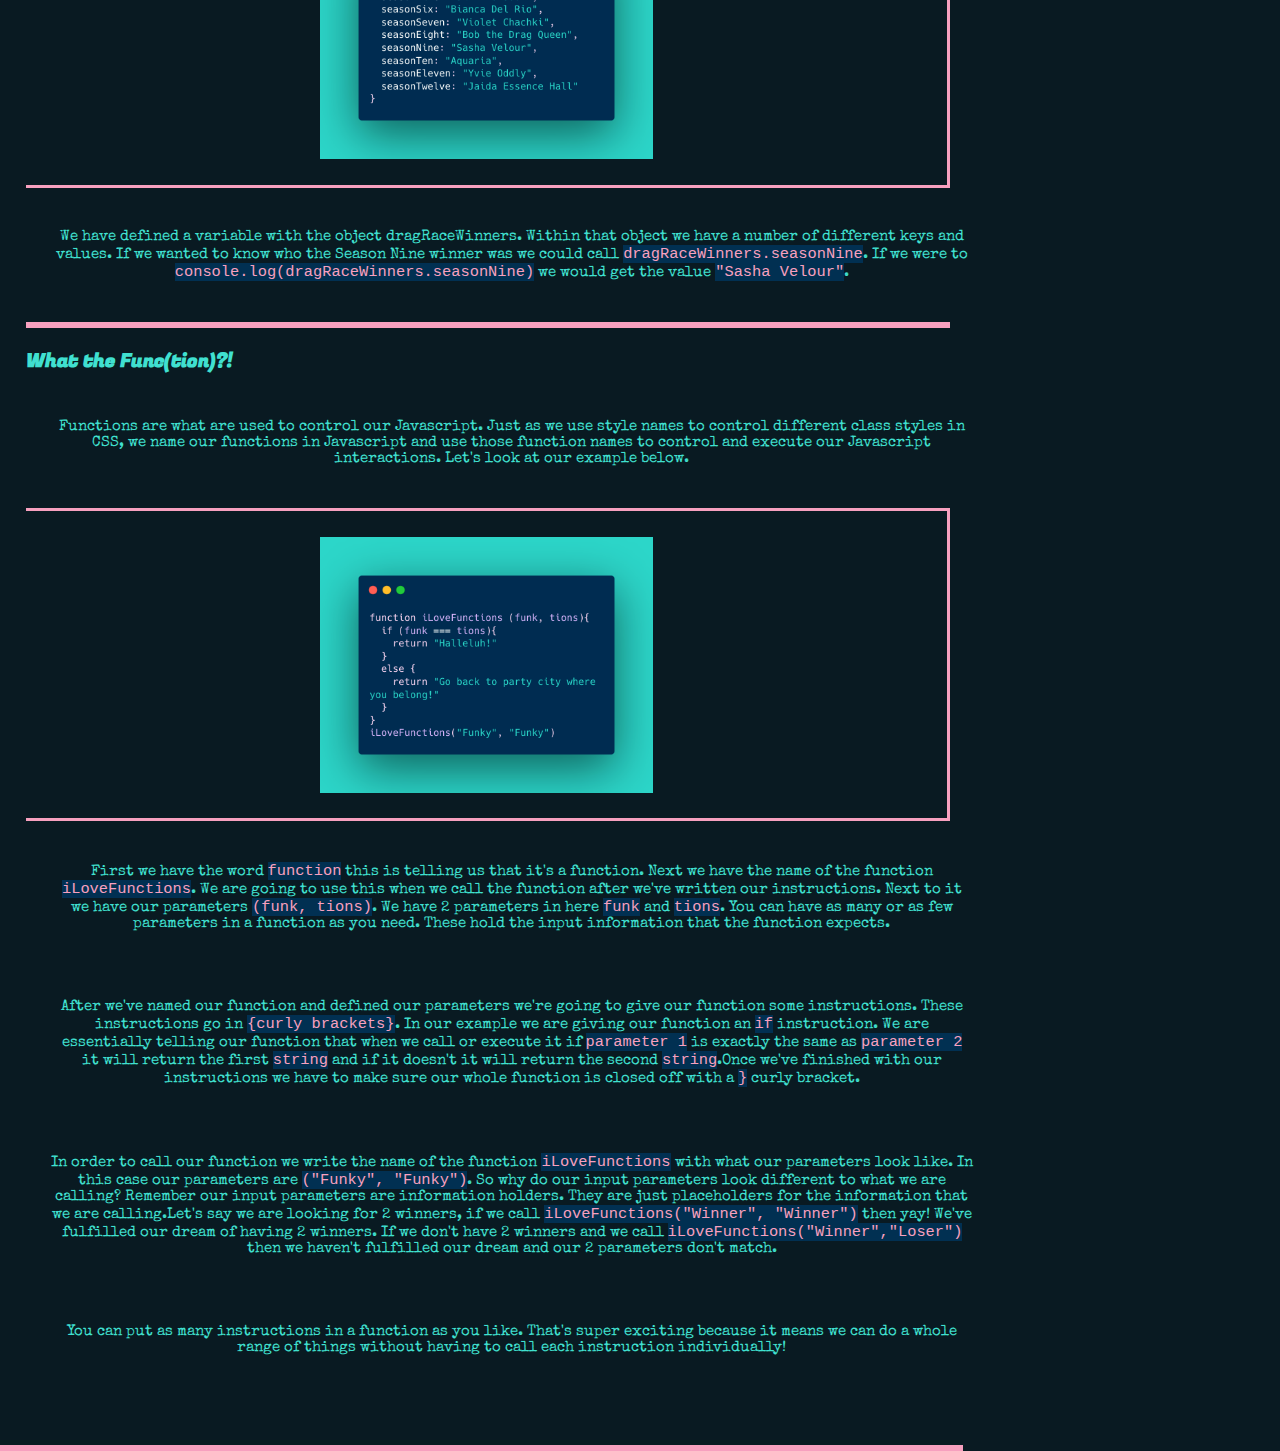
<file: blog/javascript-dom.html>
<!DOCTYPE html>
<html lang="en">
    <head>
      <meta charset="UTF-8">
      <meta name="viewport" content="width=device-width, initial-scale=1.0">
      <meta http-equiv="X-UA-Compatible" content="ie=edge">
      <link href="../styles/main.css" rel="stylesheet" type="text/css">
      <link rel="preconnect" href="https://fonts.googleapis.com">
      <link rel="preconnect" href="https://fonts.gstatic.com" crossorigin>
      <link href="https://fonts.googleapis.com/css2?family=Fugaz+One&family=Montserrat:wght@100&family=Special+Elite&display=swap" rel="stylesheet">
      <script src="../scripts/javascript-blog.js"></script>
      <title>Javascript and DOM</title>
    </head>
    <body style="background-color: #091a22">
      <div class="banner">
      <div class="header">
        <h1 class="turquoise-text text-outline header-type">javascript and DOM</h1>
      </div>
      <div class="button-grid-container">
        <div class="grid-item">
          <Button type="button" class="button turquoise-text" onclick="window.location.href='../index.html'">Home</Button>
        </div>
        <div class="grid-item">
          <Button type="button" class="button turquoise-text" onclick="window.location.href='Technical.html'">Technical</Button>
        </div>
        <div class="grid-item">
          <Button type="button" class="button turquoise-text" onclick="window.location.href='Cultural.html'">Cultural</Button>
        </div>
      </div>
      </div>
    <div style="margin: 5vw 2vw 5vw 2vw;">
      <div class="border"></div>
        <h3 class="turquoise-text">Javascript and the relationship to HTML and CSS</h3>
          <form>
            <fieldset>
              <legend>What is your preferred background colour?</legend>
                <input type="radio" id="dark" name="font-colour" onClick="changeBackgroundColour('d')" checked>
                  <label value="dark">Dark Blue</label>
                <input type="radio" id="pink" name="font-colour" onClick="changeBackgroundColour('p')">
                  <label value="pink">Pink</label>
                <input type="radio" id="white" name="font-colour"onClick="changeBackgroundColour('w')">
                  <label value="white">White</label>
            </fieldset>
          </form>
          <p class="body-type main-content">
            Notice how when you select different options, that changes the background colour? This is Javascript interacting with the HTML and CSS on the page! If HTML is the body and CSS is the style, Javascript is the neuron pathways telling the body how to move and the CSS what to look like.
          </p>
      <div class="border"></div>
        <h3 class="turquoise-text">Control flow and Loops</h3>
        <h3 class="turquoise-text border" style="text-align:right;">control flow</h3>
          <p class="body-type main-content">
            Control flow is how the computer reads and executes the code we've written. When we write some instructions the computer will read this from top to bottom. When the computer comes across instructions it will execute the instructions we are giving it in that order. Think of it like watching Netflix. First you open up your computer or turn on your tv, then you select your log in/who is watching Netflix, then we pick something to watch and press play and away we go.
          </p>
        <h3 class="turquoise-text border" style="text-align:right;">loops</h3>
          <p class="body-type main-content">
            Loops are instructions that will interrupt our control flow and loop through information until we've told it to stop and/or there's no more information to loop through. Once that loop has completed the computer will keep reading and move back through the control flow. Going back to watching Netflix, how often have you opened up Netflix without knowing what you want to watch? The Netflix scroll could be looked at like a loop. Your control flow is interrupted between the logging in and pressing play by scrolling (or looping) through everything there is to watch until you come across what you want to watch and you continue on as per usual.
          </p>
       <div class="border"></div>
        <h3 class="turquoise-text">What is the DOM?</h3>
          <p class="body-type main-content">
            The DOM (Document Object Model) is essentially the family tree of the webpage you're looking at. It is defined by the HTML on the page and we can use it to manipulate all our elements on the page, without having to change the original code. We can also view this in our browser window! We can use the DOM to find different HTML elements or classes through a NodeList. We start off with our Document at the very top. Next we move down to our Nodes. Everything in our document is a node of some description. Our nodes can be Elements, Classes, Attributes etc. If we carry on down the element path underneath that we have our HTML Elements. Our HTML elements will have siblings and children and parents, depending on where they sit in the document. If we think of the <code>body</code> as the parent and next we have an <code>h1</code> element and underneath that we have 2 <code>p</code> elements, the <code>body</code> element is the parent of the <code>h1</code> element and the grandparent of the 2 <code>p</code> elements and the 2 <code>p</code> elements are siblings. 
          </p>
          <p class="body-type main-content">
            The DOM isn't it's own language, it's more like an access point or a gateway into our document. We would use the Javascript language to access the DOM and we can call our results into our console. Let's look at the below screenshot.
          </p>
      <div class="border">
          <img src="../images/console-screenshot.png" alt="screenshot of console" class="screenshot-example">
      </div>
          <p class="body-type main-content">
            I wanted to find all my <code>h3</code> elements on my page. I did this using <code>document.querySelectorAll("h3")</code>. You can see the DOM in action here, it brought up a NodeList, which is like an array, so I can see what I want to without searching through all my HTML code. It allows me to drop down and see all the information I need to make any necessary changes I want to make.
          </p>
      <div class="border"></div>
        <h3 class="turquoise-text">Arrays and Objects</h3>
        <h3 class="turquoise-text border" style="text-align:right">arrays</h3>
          <p class="body-type main-content">
            Arrays contain multiple items in a single variable. We can use arrays when we want to store multiple items and return a selected item or items based on it's position in the array. Let's look at the example below.
          </p>
      <div class="border">
          <img src="../images/arrays-example.png" alt="screenshot of variable with array" class="code-example">
      </div>
          <p class="body-type main-content">
            Here we have a variable <code>dragRaceAllstarsWinners</code> and we have stored an array of information in this variable with the <code>[]</code> brackets. Arrays are always stored in square brackets, for the sake of this example I have used different <code>strings</code> but we don't have to. Arrays can hold all sorts of information from numbers to other arrays! Now if I wanted to console.log this information I would do it by accessing the variable followed by a number from 0-5. Notice how there are actually 6 different options in the array? the computer always calls from 0 so 0 is our starting number. If I was to <code>console.log(dragRaceAllstarsWinners[0])</code> what I would get back would be <code>"Chad Michaels"</code>. Arrays are great if you are wanting to call things based on their numerical order.
          </p>
        <h3 class="turquoise-text border" style="text-align:right;">objects</h3>
          <p class="body-type main-content">
            Objects are used to hold things with multiple characteristics. We would use an object in a variable to hold characteristics, characteristics are made up of a key and a value. They work different to arrays as we don't call the value by their array position, but rather by the object key. Let's look at the example below.
          </p>
      <div class="border">
          <img src="../images/objects-example.png" alt="screenshot of object with keys" class="code-example">
      </div>
          <p class="body-type main-content">
            We have defined a variable with the object dragRaceWinners. Within that object we have a number of different keys and values. If we wanted to know who the Season Nine winner was we could call <code>dragRaceWinners.seasonNine</code>. If we were to <code>console.log(dragRaceWinners.seasonNine)</code> we would get the value <code>"Sasha Velour"</code>.
          </p>
      <div class="border"></div>
        <h3 class="turquoise-text">What the Func(tion)?!</h3>
          <p class="body-type main-content">
            Functions are what are used to control our Javascript. Just as we use style names to control different class styles in CSS, we name our functions in Javascript and use those function names to control and execute our Javascript interactions. Let's look at our example below.</p>
      <div class="border">
          <img src="../images/functions-example.png" alt="screenshot of function code" class="code-example"> 
      </div>
          <p class="body-type main-content"> 
            First we have the word <code>function</code> this is telling us that it's a function. Next we have the name of the function <code>iLoveFunctions</code>. We are going to use this when we call the function after we've written our instructions. Next to it we have our parameters <code>(funk, tions)</code>. We have 2 parameters in here <code>funk</code> and <code>tions</code>. You can have as many or as few parameters in a function as you need. These hold the input information that the function expects. 
          </p>
          <p class="body-type main-content">
            After we've named our function and defined our parameters we're going to give our function some instructions. These instructions go in <code>{curly brackets}</code>. In our example we are giving our function an <code>if</code> instruction. We are essentially telling our function that when we call or execute it if <code>parameter 1</code> is exactly the same as <code>parameter 2</code> it will return the first <code>string</code> and if it doesn't it will return the second <code>string</code>.Once we've finished with our instructions we have to make sure our whole function is closed off with a <code>}</code> curly bracket.
          </p>
          <p class="body-type main-content">
            In order to call our function we write the name of the function <code>iLoveFunctions</code> with what our parameters look like. In this case our parameters are <code>("Funky", "Funky")</code>. So why do our input parameters look different to what we are calling? Remember our input parameters are information holders. They are just placeholders for the information that we are calling.Let's say we are looking for 2 winners, if we call <code>iLoveFunctions("Winner", "Winner")</code> then yay! We've fulfilled our dream of having 2 winners. If we don't have 2 winners and we call <code>iLoveFunctions("Winner","Loser")</code> then we haven't fulfilled our dream and our 2 parameters don't match.
          </p>
          <p class="body-type main-content">You can put as many instructions in a function as you like. That's super exciting because it means we can do a whole range of things without having to call each instruction individually! 
        </p>
      </div>
      <div class="border"></div>
    </body>
  </html>
</file>
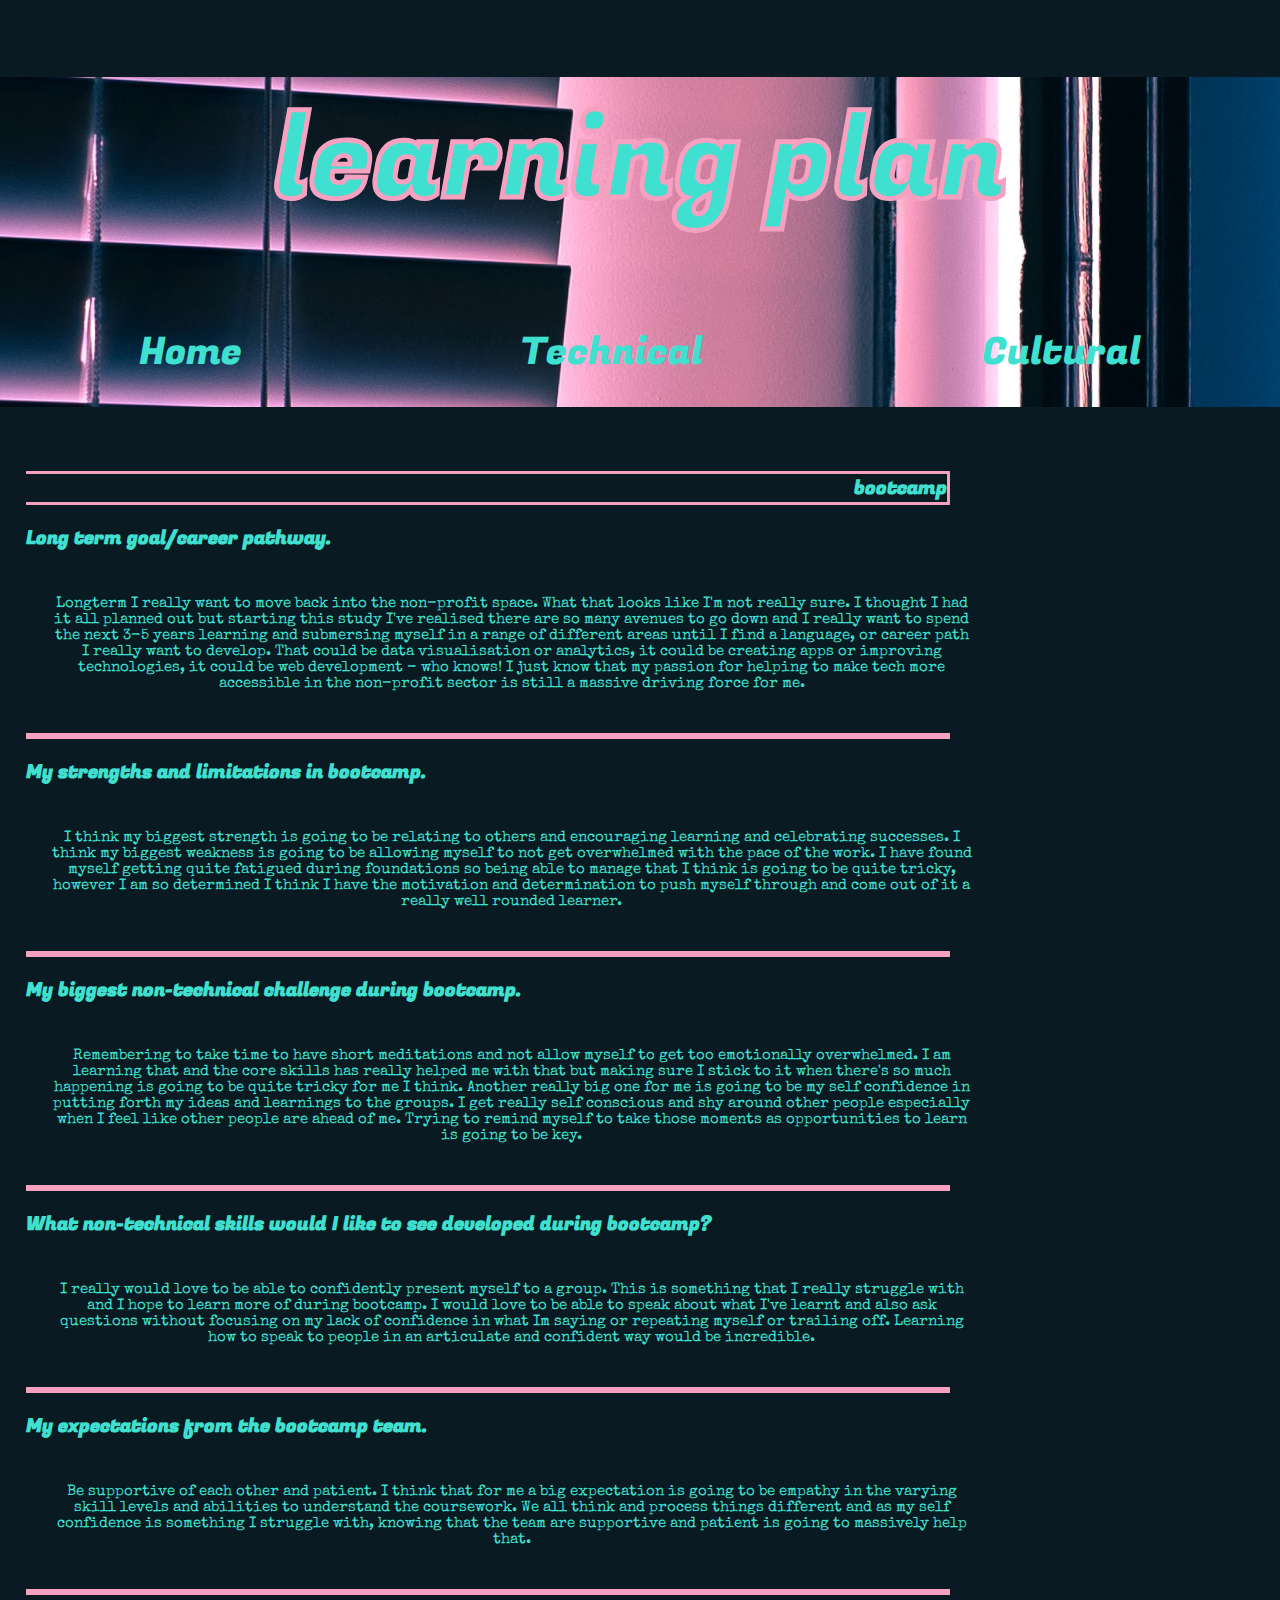
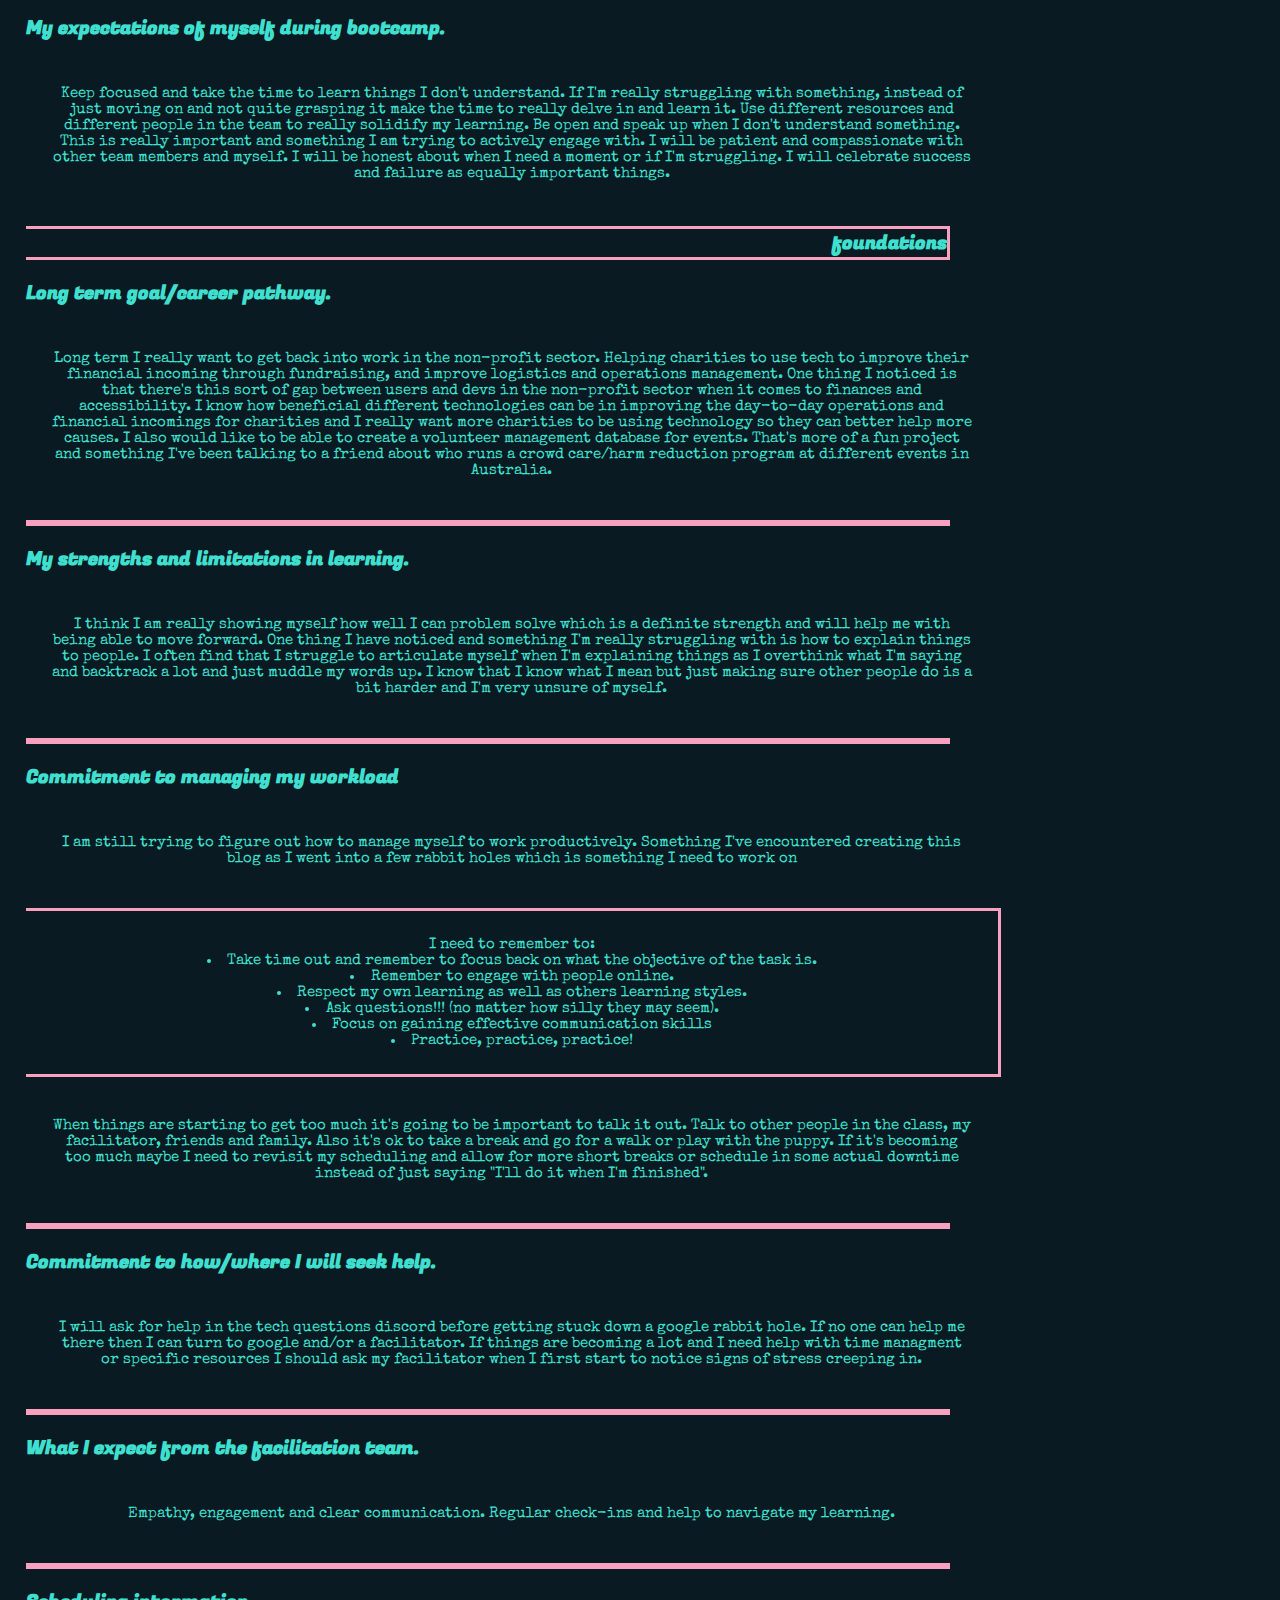
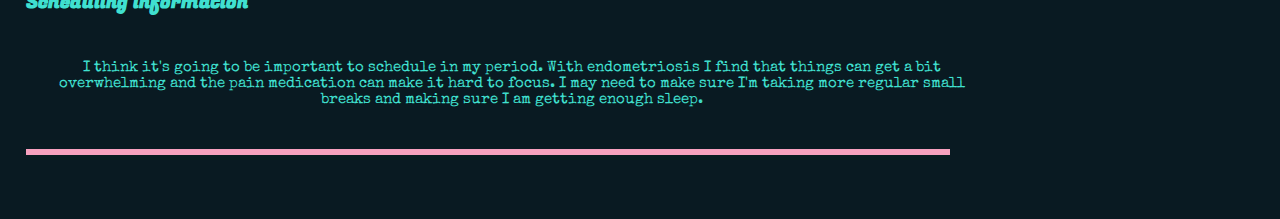
<file: blog/learning-plan.html>
<!DOCTYPE html>
<html lang="en">
    <head>
      <meta charset="UTF-8">
      <meta name="viewport" content="width=device-width, initial-scale=1.0">
      <meta http-equiv="X-UA-Compatible" content="ie=edge">
      <link href="../styles/main.css" rel="stylesheet" type="text/css">
      <link rel="preconnect" href="https://fonts.googleapis.com">
      <link rel="preconnect" href="https://fonts.gstatic.com" crossorigin>
      <link href="https://fonts.googleapis.com/css2?family=Fugaz+One&family=Montserrat:wght@100&family=Special+Elite&display=swap" rel="stylesheet">
      <title>Learning Plan</title>
    </head>
    <body style="background-color: #091a22">
      <div class="banner">
        <div class="header">
          <h1 class="turquoise-text text-outline header-type">learning plan</h1>
        </div>
        <div class="button-grid-container">
          <div class="grid-item">
            <Button type="button" class="button turquoise-text" onclick="window.location.href='../index.html'">Home</Button>
          </div>
          <div class="grid-item">
            <Button type="button" class="button turquoise-text" onclick="window.location.href='Technical.html'">Technical</Button>
          </div>
          <div class="grid-item">
            <Button type="button" class="button turquoise-text" onclick="window.location.href='Cultural.html'">Cultural</Button>
          </div>
        </div>
      </div>
    <div style="margin: 5vw 2vw 5vw 2vw;">
        <h3 class="turquoise-text border" style="text-align:right;">
        bootcamp</h3>
        <h3 class="turquoise-text">Long term goal/career pathway.</h3>
          <p class="body-type main-content">
            Longterm I really want to move back into the non-profit space. What that looks like I'm not really sure. I thought I had it all planned out but starting this study I've realised there are so many avenues to go down and I really want to spend the next 3-5 years learning and submersing myself in a range of different areas until I find a language, or career path I really want to develop. That could be data visualisation or analytics, it could be creating apps or improving technologies, it could be web development - who knows! I just know that my passion for helping to make tech more accessible in the non-profit sector is still a massive driving force for me.
          </p>
        <div class="border"></div>
        <h3 class="turquoise-text">My strengths and limitations in bootcamp.</h3>
          <p class="body-type main-content">
            I think my biggest strength is going to be relating to others and encouraging learning and celebrating successes. I think my biggest weakness is going to be allowing myself to not get overwhelmed with the pace of the work. I have found myself getting quite fatigued during foundations so being able to manage that I think is going to be quite tricky, however I am so determined I think I have the motivation and determination to push myself through and come out of it a really well rounded learner. 
          </p>
        <div class="border"></div>
        <h3 class="turquoise-text">My biggest non-technical challenge during bootcamp.</h3>
          <p class="body-type main-content">
            Remembering to take time to have short meditations and not allow myself to get too emotionally overwhelmed. I am learning that and the core skills has really helped me with that but making sure I stick to it when there's so much happening is going to be quite tricky for me I think. Another really big one for me is going to be my self confidence in putting forth my ideas and learnings to the groups. I get really self conscious and shy around other people especially when I feel like other people are ahead of me. Trying to remind myself to take those moments as opportunities to learn is going to be key.
          </p>
        <div class="border"></div>
        <h3 class="turquoise-text">What non-technical skills would I like to see developed during bootcamp?</h3>
          <p class="body-type main-content">
            I really would love to be able to confidently present myself to a group. This is something that I really struggle with and I hope to learn more of during bootcamp. I would love to be able to speak about what I've learnt and also ask questions without focusing on my lack of confidence in what Im saying or repeating myself or trailing off. Learning how to speak to people in an articulate and confident way would be incredible.
          </p>
        <div class="border"></div>
        <h3 class="turquoise-text">My expectations from the bootcamp team.</h3>
          <p class="body-type main-content">
            Be supportive of each other and patient. I think that for me a big expectation is going to be empathy in the varying skill levels and abilities to understand the coursework. We all think and process things different and as my self confidence is something I struggle with, knowing that the team are supportive and patient is going to massively help that.
          </p>
        <div class="border"></div>
        <h3 class="turquoise-text">My expectations of myself during bootcamp.</h3>
          <p class="body-type main-content">
            Keep focused and take the time to learn things I don't understand. If I'm really struggling with something, instead of just moving on and not quite grasping it make the time to really delve in and learn it. Use different resources and different people in the team to really solidify my learning. Be open and speak up when I don't understand something. This is really important and something I am trying to actively engage with. I will be patient and compassionate with other team members and myself. I will be honest about when I need a moment or if I'm struggling. I will celebrate success and failure as equally important things.
          </p>
      <h3 class="turquoise-text border" style="text-align:right;">
        foundations</h3>
        <h3 class="turquoise-text">Long term goal/career pathway.</h3>
          <p class="body-type main-content">
            Long term I really want to get    back into work in the non-profit sector. Helping charities to use tech to improve their financial incoming through fundraising, and improve logistics and operations management. One thing I noticed is that there's this sort of gap between users and devs in the non-profit sector when it comes to finances and accessibility. I know how beneficial different technologies can be in improving the day-to-day operations and financial incomings for charities and I really want more charities to be using technology so they can better help more causes. I also would like to be able to create a volunteer management database for events. That's more of a fun project and something I've been talking to a friend about who runs a crowd care/harm reduction program at different events in Australia. 
          </p>
      <div class="border"></div>
        <h3 class="turquoise-text">My strengths and limitations in learning.</h3>
          <p class="body-type main-content">
            I think I am really showing myself how well I can problem solve which is a definite strength and will help me with being able to move forward. One thing I have noticed and something I'm really struggling with is how to explain things to people. I often find that I struggle to articulate myself when I'm explaining things as I overthink what I'm saying and backtrack a lot and just muddle my words up. I know that I know what I mean but just making sure other people do is a bit harder and I'm very unsure of myself.
          </p>
      <div class="border"></div>
        <h3 class="turquoise-text">Commitment to managing my workload</h3>
          <p class="body-type main-content">
            I am still trying to figure out how to manage myself to work productively. Something I've encountered creating this blog as I went into a few rabbit holes which is something I need to work on
          </p>
          <ul class="body-type border main-content" style="list-style-position:inside;" > I need to remember to:
            <li> Take time out and remember to focus back on what the objective of the task is.</li>
            <li> Remember to engage with people online.</li>
            <li> Respect my own learning as well as others learning styles.</li>
            <li>Ask questions!!! (no matter how silly they may seem).</li>
            <li>Focus on gaining effective communication skills</li>
            <li>Practice, practice, practice!</li>
          </ul> 
          <p class="body-type main-content">
            When things are starting to get too much it's going to be important to talk it out. Talk to other people in the class, my facilitator, friends and family. Also it's ok to take a break and go for a walk or play with the puppy. If it's becoming too much maybe I need to revisit my scheduling and allow for more short breaks or schedule in some actual downtime instead of just saying "I'll do it when I'm finished".
          </p>
      <div class="border"></div>
        <h3 class="turquoise-text">Commitment to how/where I will seek help.</h3>
          <p class="body-type main-content">
            I will ask for help in the tech questions discord before getting stuck down a google rabbit hole. If no one can help me there then I can turn to google and/or a facilitator. If things are becoming a lot and I need help with time managment or specific resources I should ask my facilitator when I first start to notice signs of stress creeping in.
          </p>
      <div class="border"></div>
        <h3 class="turquoise-text">What I expect from the facilitation team.</h3>
          <p class="body-type main-content">
            Empathy, engagement and clear communication. Regular check-ins and help to navigate my learning.
          </p>
      <div class="border"></div>
        <h3 class="turquoise-text">Scheduling information</h3>
          <p class="body-type main-content">
            I think it's going to be important to schedule in my period. With endometriosis I find that things can get a bit overwhelming and the pain medication can make it hard to focus. I may need to make sure I'm taking more regular small breaks and making sure I am getting enough sleep.
          </p>
      <div class="border"></div>
    </div>
  </body>
</html>
</file>
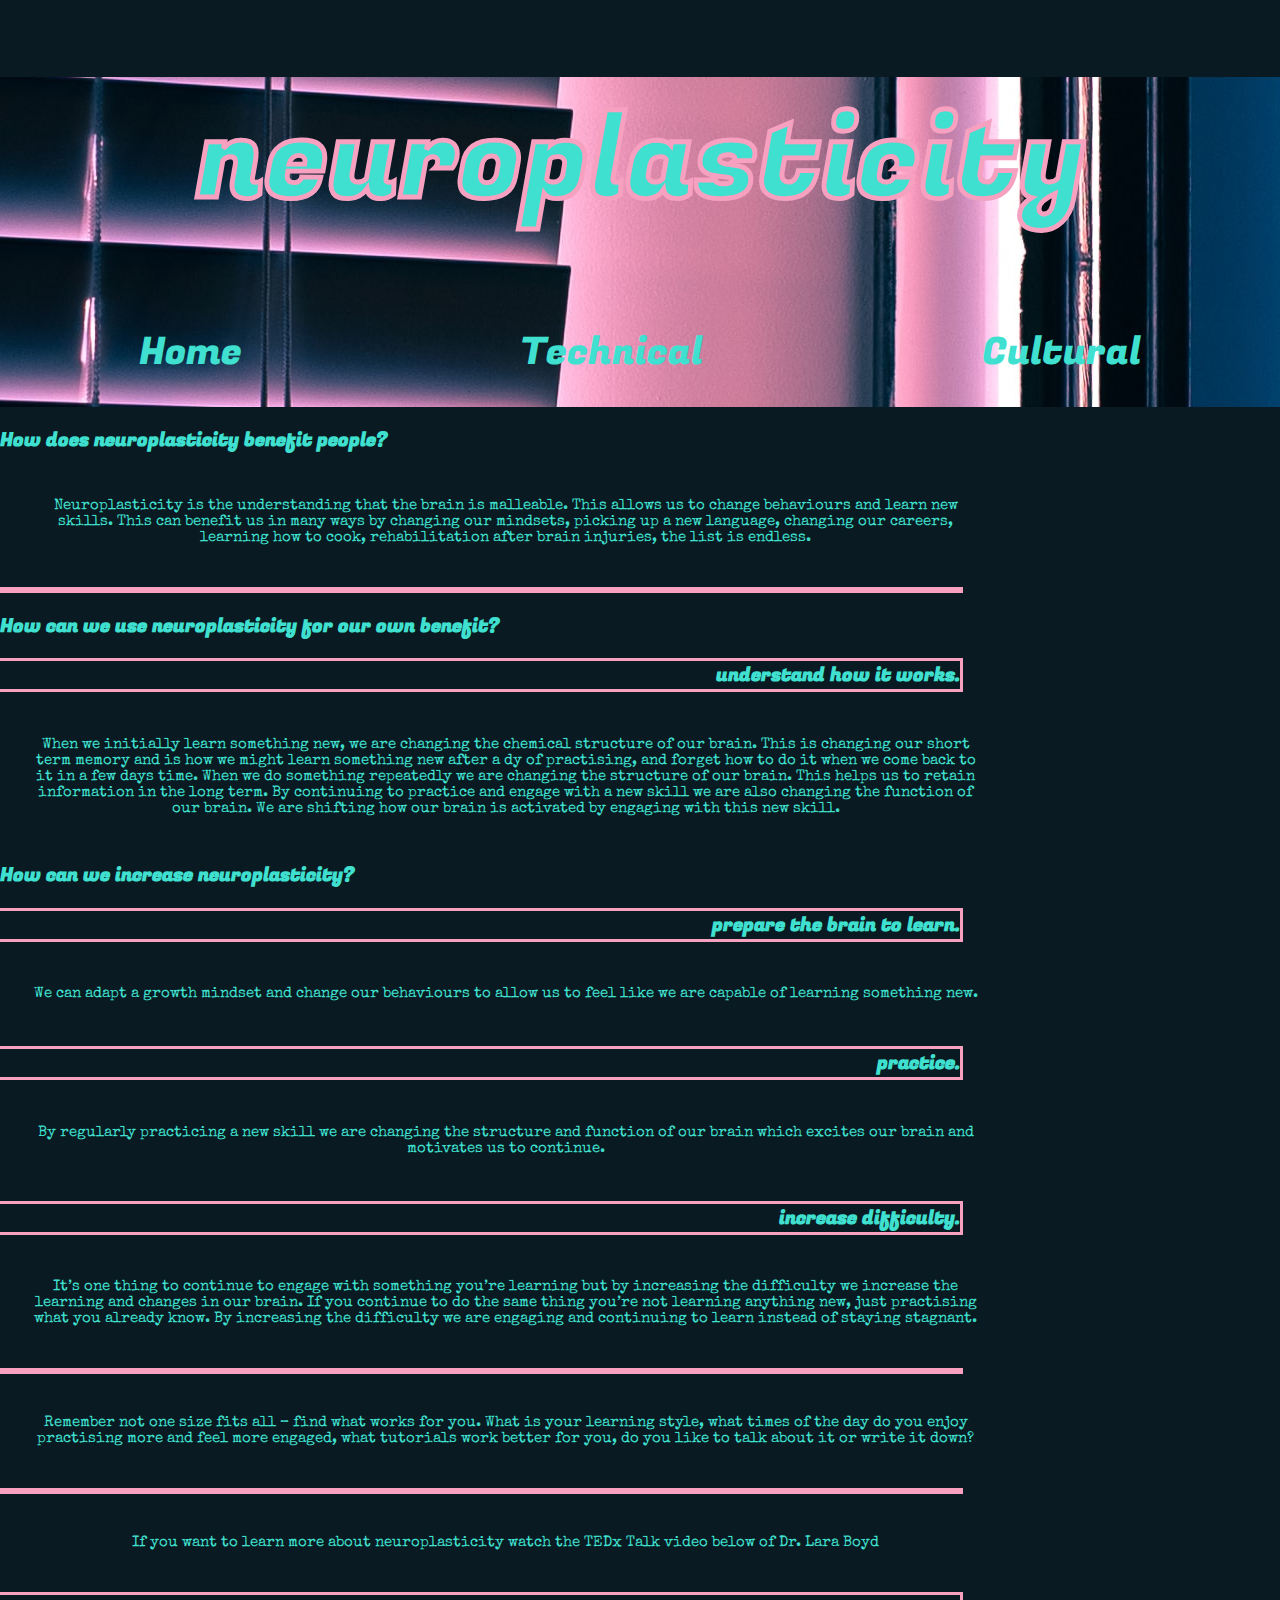
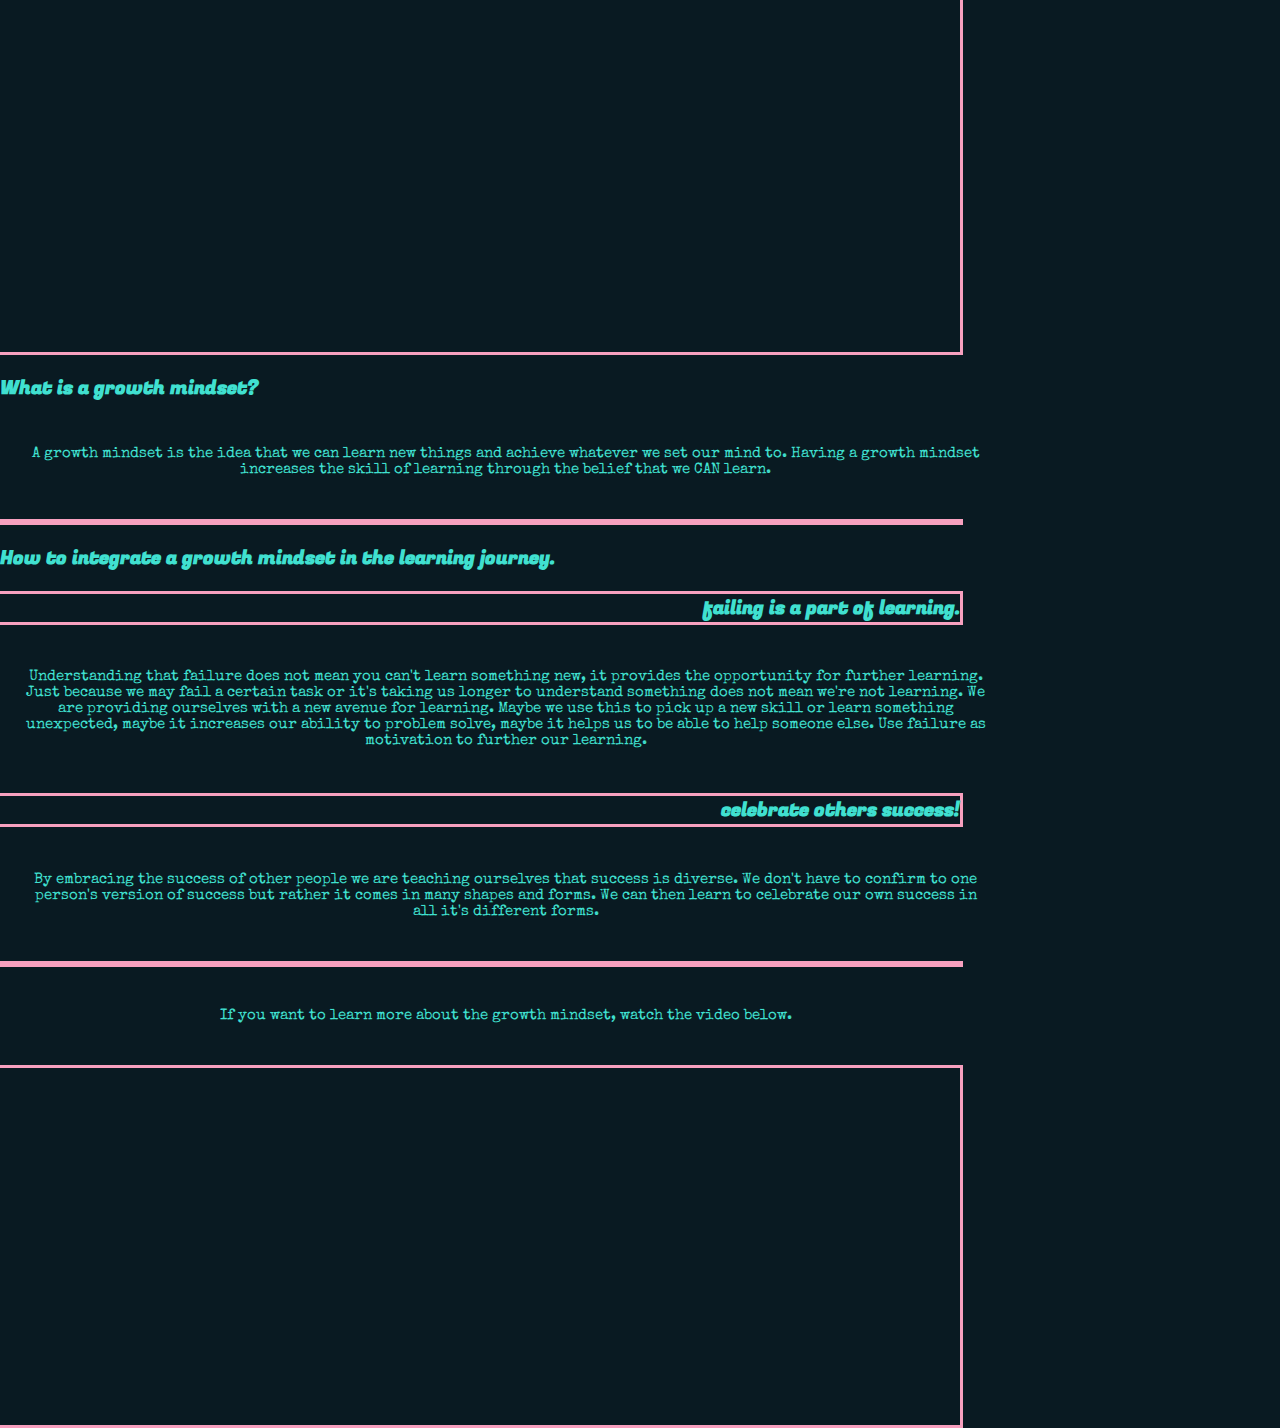
<file: blog/neuroplasticity.html>
<!DOCTYPE html>
<html lang="en">
    <head>
      <meta charset="UTF-8">
      <meta name="viewport" content="width=device-width, initial-scale=1.0">
      <meta http-equiv="X-UA-Compatible" content="ie=edge">
      <link href="../styles/main.css" rel="stylesheet" type="text/css">
      <link rel="preconnect" href="https://fonts.googleapis.com">
      <link rel="preconnect" href="https://fonts.gstatic.com" crossorigin>
      <link href="https://fonts.googleapis.com/css2?family=Fugaz+One&family=Montserrat:wght@100&family=Special+Elite&display=swap" rel="stylesheet">
      <title>Neuroplasticity</title>
    </head>
    <body style="background-color: #091a22">
      <div class="banner">
        <div class="header">
          <h1 class="turquoise-text text-outline header-type">neuroplasticity</h1>
        </div>
      <div class="button-grid-container">
        <div class="grid-item">
          <Button type="button" class="button turquoise-text" onclick="window.location.href='../index.html'">Home</Button>
        </div>
        <div class="grid-item">
          <Button type="button" class="button turquoise-text" onclick="window.location.href='Technical.html'">Technical</Button>
        </div>
        <div class="grid-item">
          <Button type="button" class="button turquoise-text" onclick="window.location.href='Cultural.html'">Cultural</Button>
        </div>
      </div>
    </div>
    <div>
        <h3 class="turquoise-text">How does neuroplasticity benefit people?</h3>
          <p class="body-type main-content">
          Neuroplasticity is the understanding that the brain is malleable. This allows us to change behaviours and learn new skills. This can benefit us in many ways by changing our mindsets, picking up a new language, changing our careers, learning how to cook, rehabilitation after brain injuries, the list is endless.
        </p>
      <div class="border"></div>
        <h3 class="turquoise-text">How can we use neuroplasticity for our own benefit?</h3>
        <h3 class="turquoise-text border" style="text-align:right;">understand how it works.</h3>
          <p class="body-type main-content">
            When we initially learn something new, we are changing the chemical structure of our brain. This is changing our short term memory and is how we might learn something new after a dy of practising, and forget how to do it when we come back to it in a few days time. When we do something repeatedly we are changing the structure of our brain. This helps us to retain information in the long term. By continuing to practice and engage with a new skill we are also changing the function of our brain. We are shifting how our brain is activated by engaging with this new skill.
          </p>
        <h3 class="turquoise-text">How can we increase neuroplasticity?</h3>
        <h3 class="turquoise-text border" style="text-align:right">prepare the brain to learn.</h3>
          <p class="body-type main-content">
          We can adapt a growth mindset and change our behaviours to allow us to feel like we are capable of learning something new.
          </p>
        <h3 class="turquoise-text border" style="text-align:right">practice.</h3>
          <p class="body-type main-content">
            By regularly practicing a new skill we are changing the structure and function of our brain which excites our brain and motivates us to continue.
          </p>
        <h3 class="turquoise-text border" style="text-align:right">increase difficulty.</h3>
          <p class="body-type main-content">
            It’s one thing to continue to engage with something you’re learning but by increasing the difficulty we increase the learning and changes in our brain. If you continue to do the same thing you’re not learning anything new, just practising what you already know. By increasing the difficulty we are engaging and continuing to learn instead of staying stagnant.
          </p>
      <div class="border"></div>
          <p class="body-type main-content">
            Remember not one size fits all – find what works for you. What is your learning style, what times of the day do you enjoy practising more and feel more engaged, what tutorials work better for you, do you like to talk about it or write it down? 
          </p>
      <div class="border"></div>
          <p class="body-type main-content">
            If you want to learn more about neuroplasticity watch the TEDx Talk video below of Dr. Lara Boyd
          </p>
      <div style="text-align: right;" class="border">
          <iframe style="margin: 2% 5% 2% 0%" width="560" height="315" src="https://www.youtube.com/embed/LNHBMFCzznE" title="YouTube video player" frameborder="0" allow="accelerometer; autoplay; clipboard-write; encrypted-media; gyroscope; picture-in-picture" allowfullscreen></iframe>
      </div>
        <h3 class="turquoise-text">What is a growth mindset?</h3>
          <p class="body-type main-content">
            A growth mindset is the idea that we can learn new things and achieve whatever we set our mind to. Having a growth mindset increases the skill of learning through the belief that we CAN learn.
          </p>
      <div class="border"></div>
        <h3 class="turquoise-text">How to integrate a growth mindset in the learning journey.</h3>
        <h3 class="turquoise-text border" style="text-align:right">failing is a part of learning.</h3>
          <p class="body-type main-content">
            Understanding that failure does not mean you can't learn something new, it provides the opportunity for further learning. Just because we may fail a certain task or it's taking us longer to understand something does not mean we're not learning. We are providing ourselves with a new avenue for learning. Maybe we use this to pick up a new skill or learn something unexpected, maybe it increases our ability to problem solve, maybe it helps us to be able to help someone else. Use failure as motivation to further our learning.
          </p>
        <h3 class="turquoise-text border" style="text-align:right">celebrate others success!</h3>
          <p class="body-type main-content">
            By embracing the success of other people we are teaching ourselves that success is diverse. We don't have to confirm to one person's version of success but rather it comes in many shapes and forms. We can then learn to celebrate our own success in all it's different forms.
          </p>
      <div class="border"></div>
          <p class="body-type main-content">
            If you want to learn more about the growth mindset, watch the video below.
          </p>
      <div style="text-align: right;" class="border">
          <iframe style="margin: 2% 5% 2% 0%" width="560" height="315" src="https://www.youtube.com/embed/KUWn_TJTrnU" title="YouTube video player" frameborder="0" allow="accelerometer; autoplay; clipboard-write; encrypted-media; gyroscope; picture-in-picture" allowfullscreen></iframe>
      </div>
    </div>
  </body>
</html>
</file>
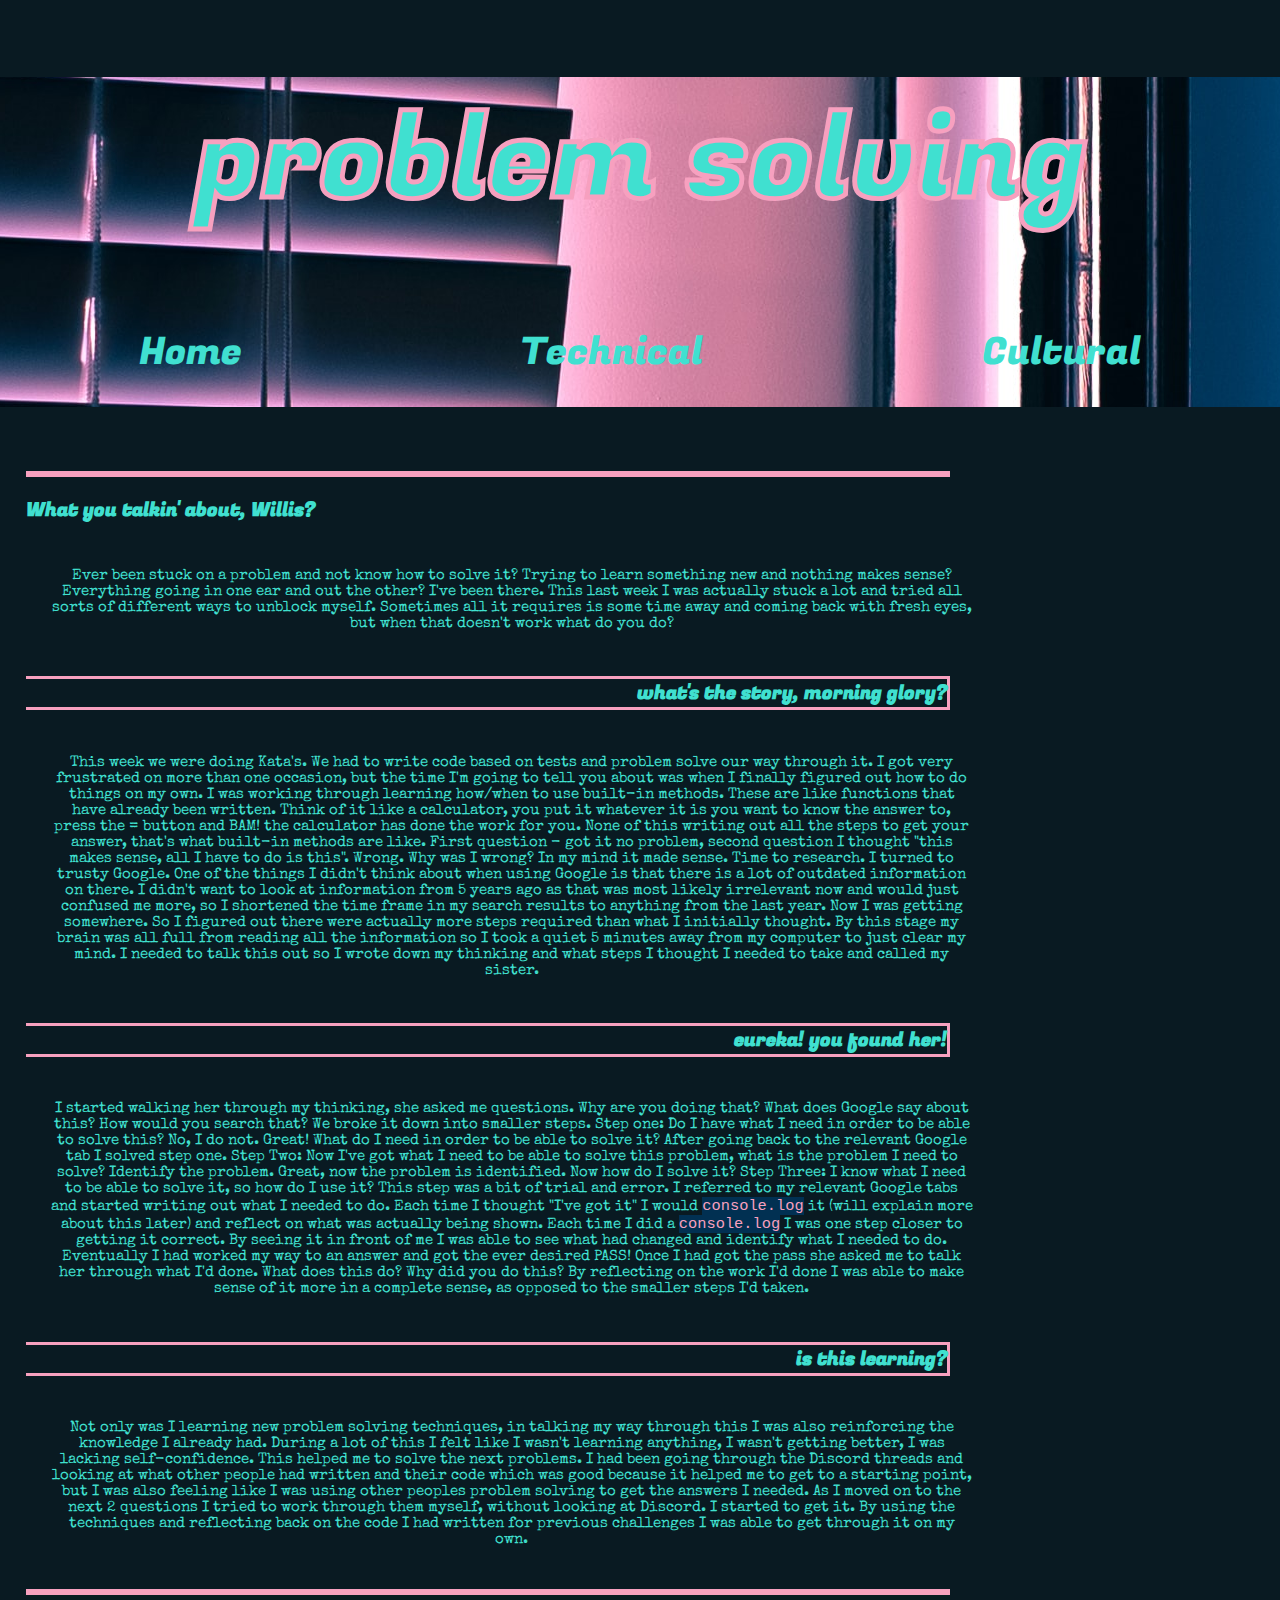
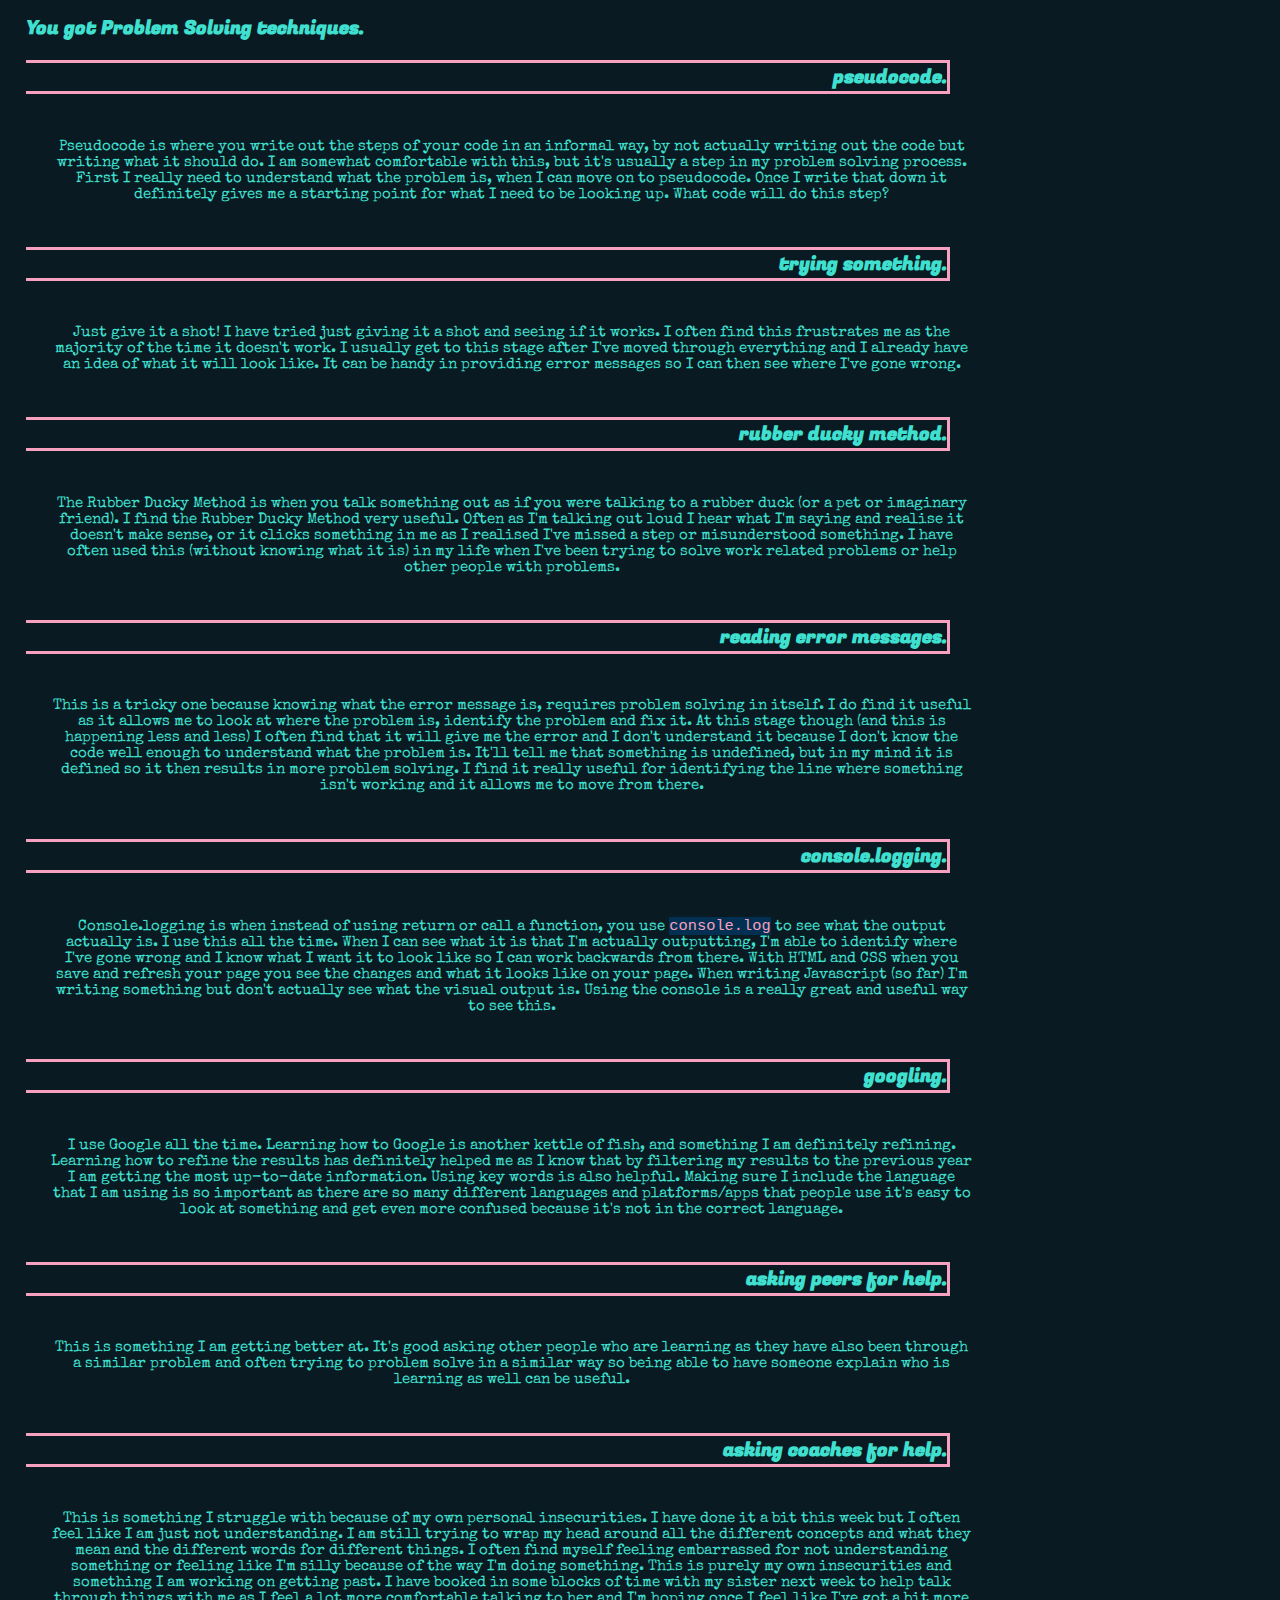
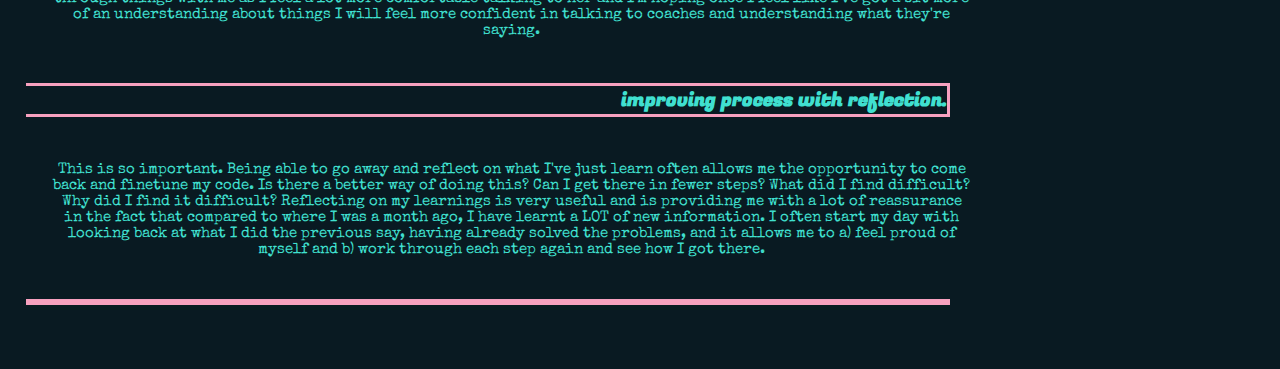
<file: blog/problem-solving.html>
<!DOCTYPE html>
<html lang="en">
    <head>
      <meta charset="UTF-8">
      <meta name="viewport" content="width=device-width, initial-scale=1.0">
      <meta http-equiv="X-UA-Compatible" content="ie=edge">
      <link href="../styles/main.css" rel="stylesheet" type="text/css">
      <link rel="preconnect" href="https://fonts.googleapis.com">
      <link rel="preconnect" href="https://fonts.gstatic.com" crossorigin>
      <link href="https://fonts.googleapis.com/css2?family=Fugaz+One&family=Montserrat:wght@100&family=Special+Elite&display=swap" rel="stylesheet">
      <script src="../scripts/javascript-blog.js"></script>
      <title>Problem Solving</title>
    </head>
    <body style="background-color: #091a22">
      <div class="banner">
      <div class="header">
        <h1 class="turquoise-text text-outline header-type">problem solving</h1>
      </div>
      <div class="button-grid-container">
        <div class="grid-item">
          <Button type="button" class="button turquoise-text" onclick="window.location.href='../index.html'">Home</Button>
        </div>
        <div class="grid-item">
          <Button type="button" class="button turquoise-text" onclick="window.location.href='Technical.html'">Technical</Button>
        </div>
        <div class="grid-item">
          <Button type="button" class="button turquoise-text" onclick="window.location.href='Cultural.html'">Cultural</Button>
        </div>
      </div>
      </div>
    <div style="margin: 5vw 2vw 5vw 2vw;">
      <div class="border"></div>
        <h3 class="turquoise-text">What you talkin' about, Willis?</h3>
          <p class="body-type main-content">
            Ever been stuck on a problem and not know how to solve it? Trying to learn something new and nothing makes sense? Everything going in one ear and out the other? I've been there. This last week I was actually stuck a lot and tried all sorts of different ways to unblock myself. Sometimes all it requires is some time away and coming back with fresh eyes, but when that doesn't work what do you do?
          </p>
        <h3 class="turquoise-text border" style="text-align:right">what's the story, morning glory?</h3>
          <p class="body-type main-content">
            This week we were doing Kata's. We had to write code based on tests and problem solve our way through it. I got very frustrated on more than one occasion, but the time I'm going to tell you about was when I finally figured out how to do things on my own. I was working through learning how/when to use built-in methods. These are like functions that have already been written. Think of it like a calculator, you put it whatever it is you want to know the answer to, press the = button and BAM! the calculator has done the work for you. None of this writing out all the steps to get your answer, that's what built-in methods are like. First question - got it no problem, second question I thought "this makes sense, all I have to do is this". Wrong. Why was I wrong? In my mind it made sense. Time to research. I turned to trusty Google. One of the things I didn't think about when using Google is that there is a lot of outdated information on there. I didn't want to look at information from 5 years ago as that was most likely irrelevant now and would just confused me more, so I shortened the time frame in my search results to anything from the last year. Now I was getting somewhere. So I figured out there were actually more steps required than what I initially thought. By this stage my brain was all full from reading all the information so I took a quiet 5 minutes away from my computer to just clear my mind. I needed to talk this out so I wrote down my thinking and what steps I thought I needed to take and called my sister. 
          </p>
        <h3 class="turquoise-text border" style="text-align:right">eureka! you found her!</h3>
          <p class="body-type main-content">
            I started walking her through my thinking, she asked me questions. Why are you doing that? What does Google say about this? How would you search that? We broke it down into smaller steps. Step one: Do I have what I need in order to be able to solve this? No, I do not. Great! What do I need in order to be able to solve it? After going back to the relevant Google tab I solved step one. Step Two: Now I've got what I need to be able to solve this problem, what is the problem I need to solve? Identify the problem. Great, now the problem is identified. Now how do I solve it? Step Three: I know what I need to be able to solve it, so how do I use it? This step was a bit of trial and error. I referred to my relevant Google tabs and started writing out what I needed to do. Each time I thought "I've got it" I would <code>console.log</code> it (will explain more about this later) and reflect on what was actually being shown. Each time I did a <code>console.log</code> I was one step closer to getting it correct. By seeing it in front of me I was able to see what had changed and identify what I needed to do. Eventually I had worked my way to an answer and got the ever desired PASS! Once I had got the pass she asked me to talk her through what I'd done. What does this do? Why did you do this? By reflecting on the work I'd done I was able to make sense of it more in a complete sense, as opposed to the smaller steps I'd taken.
          </p>
        <h3 class="turquoise-text border" style="text-align:right">is this learning?</h3>
          <p class="body-type main-content">
            Not only was I learning new problem solving techniques, in talking my way through this I was also reinforcing the knowledge I already had. During a lot of this I felt like I wasn't learning anything, I wasn't getting better, I was lacking self-confidence. This helped me to solve the next problems. I had been going through the Discord threads and looking at what other people had written and their code which was good because it helped me to get to a starting point, but I was also feeling like I was using other peoples problem solving to get the answers I needed. As I moved on to the next 2 questions I tried to work through them myself, without looking at Discord. I started to get it. By using the techniques and reflecting back on the code I had written for previous challenges I was able to get through it on my own.
          </p>
      <div class="border"></div>
        <h3 class="turquoise-text">You got Problem Solving techniques.</h3>
        <h3 class="turquoise-text border" style="text-align:right">pseudocode.</h3>
          <p class="body-type main-content">
            Pseudocode is where you write out the steps of your code in an informal way, by not actually writing out the code but writing what it should do. I am somewhat comfortable with this, but it's usually a step in my problem solving process. First I really need to understand what the problem is, when I can move on to pseudocode. Once I write that down it definitely gives me a starting point for what I need to be looking up. What code will do this step?
          </p>
        <h3 class="turquoise-text border" style="text-align:right">trying something.</h3>
          <p class="body-type main-content">
            Just give it a shot! I have tried just giving it a shot and seeing if it works. I often find this frustrates me as the majority of the time it doesn't work. I usually get to this stage after I've moved through everything and I already have an idea of what it will look like. It can be handy in providing error messages so I can then see where I've gone wrong.
          </p>

        <h3 class="turquoise-text border" style="text-align:right">rubber ducky method.</h3>
          <p class="body-type main-content">
            The Rubber Ducky Method is when you talk something out as if you were talking to a rubber duck (or a pet or imaginary friend).
            I find the Rubber Ducky Method very useful. Often as I'm talking out loud I hear what I'm saying and realise it doesn't make sense, or it clicks something in me as I realised I've missed a step or misunderstood something. I have often used this (without knowing what it is) in my life when I've been trying to solve work related problems or help other people with problems.
          </p>
        <h3 class="turquoise-text border" style="text-align:right">reading error messages.</h3>
          <p class="body-type main-content">
            This is a tricky one because knowing what the error message is, requires problem solving in itself. I do find it useful as it allows me to look at where the problem is, identify the problem and fix it. At this stage though (and this is happening less and less) I often find that it will give me the error and I don't understand it because I don't know the code well enough to understand what the problem is. It'll tell me that something is undefined, but in my mind it is defined so it then results in more problem solving. I find it really useful for identifying the line where something isn't working and it allows me to move from there.
          </p>
        <h3 class="turquoise-text border" style="text-align:right">console.logging.</h3>
          <p class="body-type main-content">
            Console.logging is when instead of using return or call a function, you use <code>console.log</code> to see what the output actually is. I use this all the time. When I can see what it is that I'm actually outputting, I'm able to identify where I've gone wrong and I know what I want it to look like so I can work backwards from there. With HTML and CSS when you save and refresh your page you see the changes and what it looks like on your page. When writing Javascript (so far) I'm writing something but don't actually see what the visual output is. Using the console is a really great and useful way to see this.
          </p>
        <h3 class="turquoise-text border" style="text-align:right">googling.</h3>
          <p class="body-type main-content">
            I use Google all the time. Learning how to Google is another kettle of fish, and something I am definitely refining. Learning how to refine the results has definitely helped me as I know that by filtering my results to the previous year I am getting the most up-to-date information. Using key words is also helpful. Making sure I include the language that I am using is so important as there are so many different languages and platforms/apps that people use it's easy to look at something and get even more confused because it's not in the correct language.
          </p>
        <h3 class="turquoise-text border" style="text-align:right">asking peers for help.</h3>
          <p class="body-type main-content">
            This is something I am getting better at. It's good asking other people who are learning as they have also been through a similar problem and often trying to problem solve in a similar way so being able to have someone explain who is learning as well can be useful. 
          </p>
        <h3 class="turquoise-text border" style="text-align:right">asking coaches for help.</h3>
          <p class="body-type main-content">
            This is something I struggle with because of my own personal insecurities. I have done it a bit this week but I often feel like I am just not understanding. I am still trying to wrap my head around all the different concepts and what they mean and the different words for different things. I often find myself feeling embarrassed for not understanding something or feeling like I'm silly because of the way I'm doing something. This is purely my own insecurities and something I am working on getting past. I have booked in some blocks of time with my sister next week to help talk through things with me as I feel a lot more comfortable talking to her and I'm hoping once I feel like I've got a bit more of an understanding about things I will feel more confident in talking to coaches and understanding what they're saying.
          </p>
        <h3 class="turquoise-text border" style="text-align:right">improving process with reflection.</h3>
          <p class="body-type main-content">
            This is so important. Being able to go away and reflect on what I've just learn often allows me the opportunity to come back and finetune my code. Is there a better way of doing this? Can I get there in fewer steps? What did I find difficult? Why did I find it difficult? Reflecting on my learnings is very useful and is providing me with a lot of reassurance in the fact that compared to where I was a month ago, I have learnt a LOT of new information. I often start my day with looking back at what I did the previous say, having already solved the problems, and it allows me to a) feel proud of myself and b) work through each step again and see how I got there.
          </p>
      <div class="border"></div>
    </div>
    </body>
  </html>
</file>
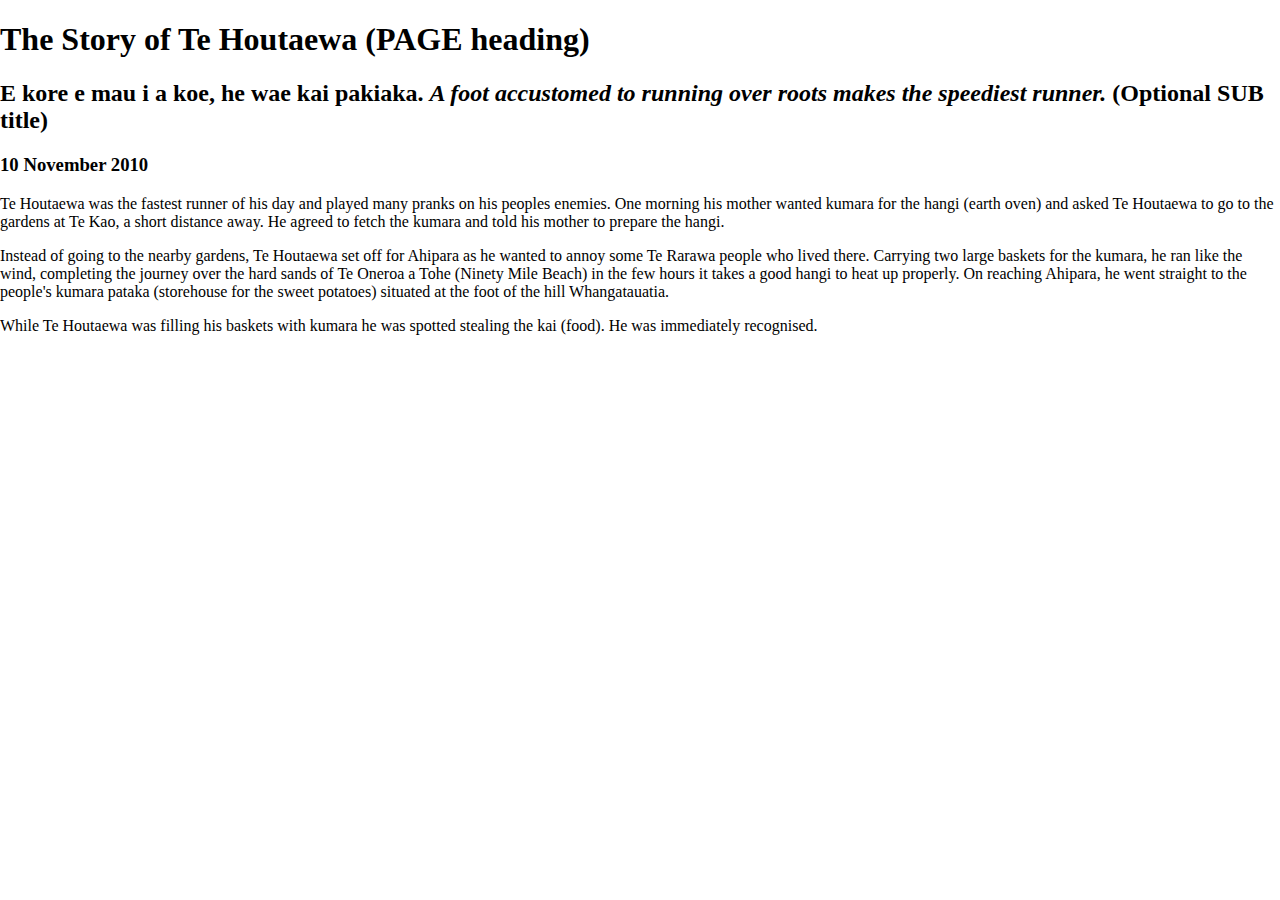
<file: blog/te-houtaewa-template.html>
<!DOCTYPE html>
<html>
  <head>
    <title>Stories and Legends (PAGE title) </title>
    <meta charset="UTF-8">
    <link href="../styles/main.css" rel="stylesheet" type="text/css">
  </head>
  
  <body>
    <h1>The Story of Te Houtaewa (PAGE heading)</h1>
    <h2>E kore e mau i a koe, he wae kai pakiaka. <em>A foot accustomed to running over roots makes the speediest runner.</em> (Optional SUB title) </h2>
    <h3>10 November 2010</h3>
    
    <p>
      Te Houtaewa was the fastest runner of his day and played many pranks on his peoples enemies. One morning his mother wanted kumara for the hangi (earth oven) and asked Te Houtaewa to go to the gardens at Te Kao, a short distance away. He agreed to fetch the kumara and told his mother to prepare the hangi.
    </p>
    <p>
      Instead of going to the nearby gardens, Te Houtaewa set off for Ahipara as he wanted to annoy some Te Rarawa people who lived there. Carrying two large baskets for the kumara, he ran like the wind, completing the journey over the hard sands of Te Oneroa a Tohe (Ninety Mile Beach) in the few hours it takes a good hangi to heat up properly. On reaching Ahipara, he went straight to the people's kumara pataka (storehouse for the sweet potatoes) situated at the foot of the hill Whangatauatia.
    </p>
    <p>
      While Te Houtaewa was filling his baskets with kumara he was spotted stealing the kai (food). He was immediately recognised.
    </p>
    
    <!-- this is a comment. -->
  
  </body>
</html>
</file>
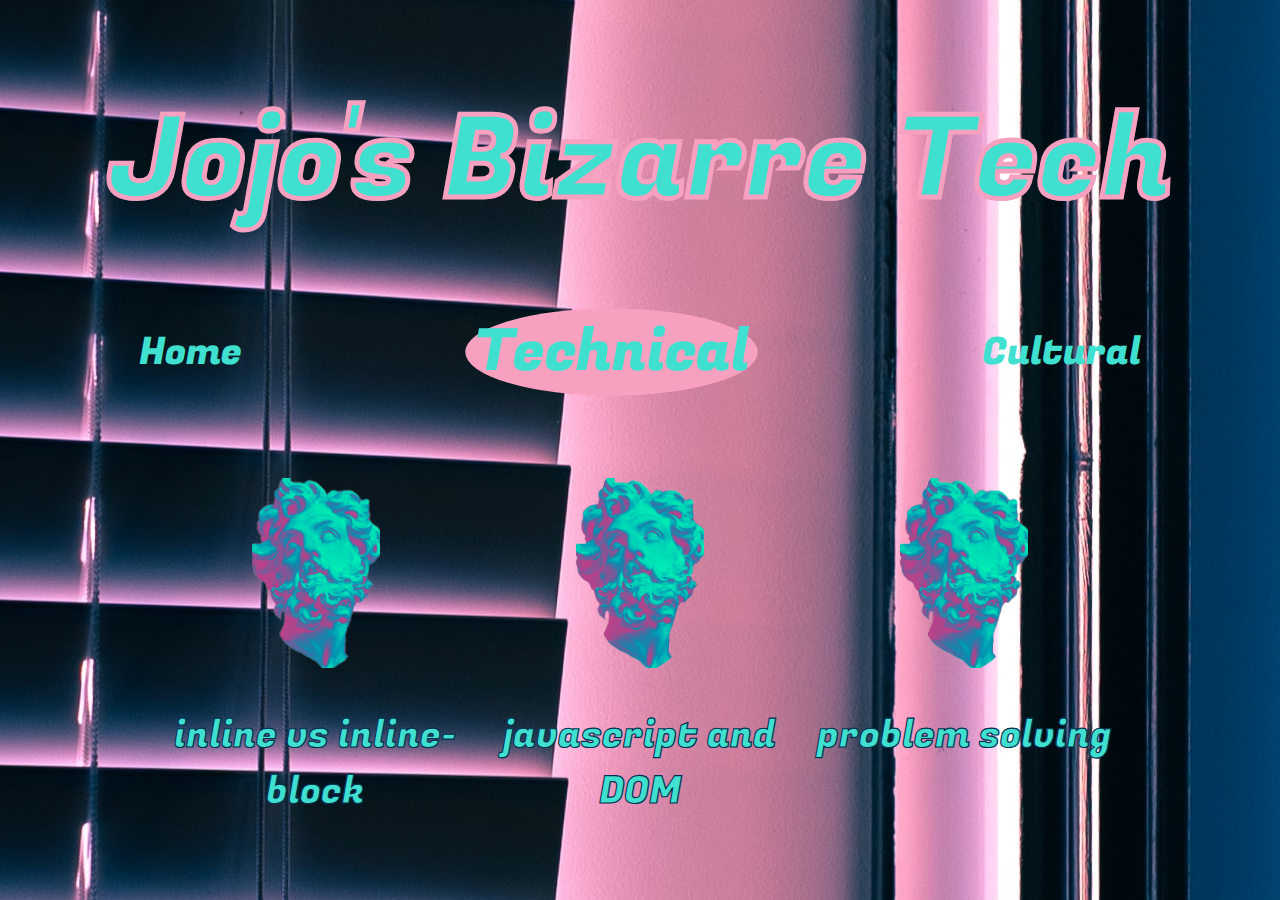
<file: blog/Technical.html>
<!DOCTYPE html>
<html>

<head>
  <meta charset="UTF-8">
  <link href="../styles/main.css" rel="stylesheet" type="text/css">
  <link rel="preconnect" href="https://fonts.googleapis.com">
  <link rel="preconnect" href="https://fonts.gstatic.com" crossorigin>
  <link href="https://fonts.googleapis.com/css2?family=Fugaz+One&family=Montserrat:wght@100&display=swap"
    rel="stylesheet">
  <title>My blog: Cultural</title>
</head>

<body class="bg-image">
  <div class="header">
    <h1 class="turquoise-text text-outline header-type">Jojo's Bizarre Tech</h1>
  </div>
  <div class="button-grid-container">
    <div class="grid-item">
      <Button type="button" class="button turquoise-text"
        onclick="window.location.href='../index.html'">Home</Button>
    </div>
    <div class="grid-item">
      <Button type="button" class="button turquoise-text button-here"
        onclick="window.location.href='../Technical.html'">Technical</Button>
    </div>
    <div class="grid-item">
      <Button type="button" class="button turquoise-text"
        onclick="window.location.href='Cultural.html'">Cultural</Button>
    </div>
  </div>
  <div class="blog-grid-container">
    <div class="grid-item-topic turquoise-text" onclick="window.location.href='inline-vs-inline-block.html'">
      <button type="button" class="tech-button"></button>
        <span class="turquoise-text button-text">inline vs inline-block</span>
    </div>
    <div class="grid-item-topic turquoise-text" onclick="window.location.     href='javascript-dom.html'">
      <button type="button" class="tech-button topic-word"></button>
        <span class="turquoise-text button-text">javascript and DOM</span>
    </div>
    <div class="grid-item-topic turquoise-text" onclick="window.location.     href='problem-solving.html'">
      <button type="button" class="tech-button"></button>
        <span class="turquoise-text button-text">problem solving</span>
    </div>
    <div class="grid-item-topic" style="display:none">
      <button type="button" class="tech-button"></button>
        <span class="turquoise-text button-text">Topic</span>
    </div>
    <div class="grid-item-topic" style="display:none">
      <button type="button" class="tech-button"></button>
        <span class="turquoise-text button-text">Topic</span>
    </div>
    <div class="grid-item-topic" style="display:none">
      <button type="button" class="tech-button"></button>
        <span class="turquoise-text button-text">Topic</span>
    </div>
    <div class="grid-item-topic" style="display:none">
      <button type="button" class="tech-button"></button>
        <span class="turquoise-text button-text">Topic</span>
    </div>
    <div class="grid-item-topic" style="display:none">
      <button type="button" class="tech-button"></button>
        <span class="turquoise-text button-text">Topic</span>
    </div>
    <div class="grid-item-topic" style="display:none">
      <button type="button" class="tech-button"></button>
        <span class="turquoise-text button-text">Topic</span>
    </div>
  </div>
</body>

</html>
</file>
<file: styles/main.css>
@media (max-width: 600px) {
  body{
  background-color: turquoise;
  }
}

html, body {
  margin:0;
  padding: 0;
}
.bg-image {
  background: url(../images/mitchell-griest-unsplash.jpg);
  background-size: auto;
  background-repeat: no-repeat;
  background-position: center;
}
.turquoise-text {
  font-family:"Fugaz One"; 
  color:turquoise;
}
.text-outline{
  -webkit-text-stroke-color: #f7a0bf;
    -webkit-text-stroke-width: 0.1vw;
}
.button-grid-container {
  display: grid;
  grid-template-columns:auto auto auto;
  text-align: center;
}
.button {
  background: none;
  border: none;
  transition-duration: 0.4s;
  font-size:3vw;
}
.button:hover {
  background:#f7a0bf;
  border-radius: 50%;
  transform: scale(1.5)
}
.header-type {
font-size: 9vw;
text-align: center;
white-space:nowrap;
}
.button-here {
  background:#f7a0bf;
  border-radius: 50%;
  transform: scale(1.5)
}
.blog-grid-container {
  display: grid;
  grid-template-columns: auto auto auto;
  text-align: center;
  padding: 5vw;
  margin-right: 7vw;
  margin-left: 7vw;
}

.tech-button {
  background: url(../images/bust-icon.png);
    background-size: 10vw;
    height: 20vw;
    width: 25vw;
    border: none;
    font-family: "fugaz one";
    background-repeat: no-repeat;
    background-position: center;
   text-align: center;
   transition-duration:0.4s;
  
  
}
.tech-button:hover {
  transform: scale(1.5);
}
.button-text {
  font-size: 3vw;
  -webkit-text-stroke-color: #013052;
  -webkit-text-stroke-width: 0.09vw;
}
.body-type {
  font-family: "special elite";
  font-size:1.2vw;
  text-align:center;
  color:turquoise;
  padding:2vw;
}

.html-example{
  height: 20vw;
    width: auto;
    display: block;
    margin-right: auto;
    margin-left: auto;
    margin-bottom:2vw;
    margin-top:2vw;
}
.css-example {
  height: 20vw;
    width: auto;
    display: block;
    margin-right: auto;
    margin-left: auto;
    margin-bottom:2vw;
    margin-top:2vw;
}
.s2-example {
  height: 20vw;
  width: auto;
  display: block;
  margin-right: auto;
  margin-left: auto;
  margin-bottom:2vw;
  margin-top:2vw;
}
.banner {
  background: url(../images/mitchell-griest-unsplash.jpg);
  background-size: auto;
  background-repeat: no-repeat;
  background-position: center;
  padding-bottom: 2vw;
}
.culture-button {
  background: url(../images/culture-icon-hand.png);
    background-size: 10vw;
    height: 20vw;
    width: 25vw;
    border: none;
    font-family: "fugaz one";
    background-repeat: no-repeat;
    background-position: center;
   text-align: center;
   transition-duration:0.4s;
}
.culture-button:hover {
  transform: scale(1.5);
}
fieldset {
  font-family: "special elite";
  font-size:1.5vw;
  color:turquoise;
  padding:2vw;
  border-color: #f7a0bf;
}
.main-content {
  width: 75%
}
.border {
  border-color: #f7a0bf;
  border-right-style: solid;
  border-top-style: solid;
  border-bottom-style: solid;
  width: 75%;
}

code {
  background-color: #013052;
  color: #f7a0bf;
  font-family: 'Courier New', Courier, monospace;
}
.code-example {
  height: 20vw;
  width: auto;
  display: block;
  margin-right: auto;
  margin-left: auto;
  margin-bottom:2vw;
  margin-top:2vw;
}
.screenshot-example {
  background-color: turquoise;
  height: 20vw;
  width: auto;
  display: block;
  margin-right: auto;
  margin-left: auto;
  margin-bottom:2vw;
  margin-top:2vw;
  padding: 2.5vw;
}
.right-border {
  border-color: #f7a0bf;
  border-right-style: solid;
  padding-right: 15vw;
  border-spacing: 30%;
}
</file>
